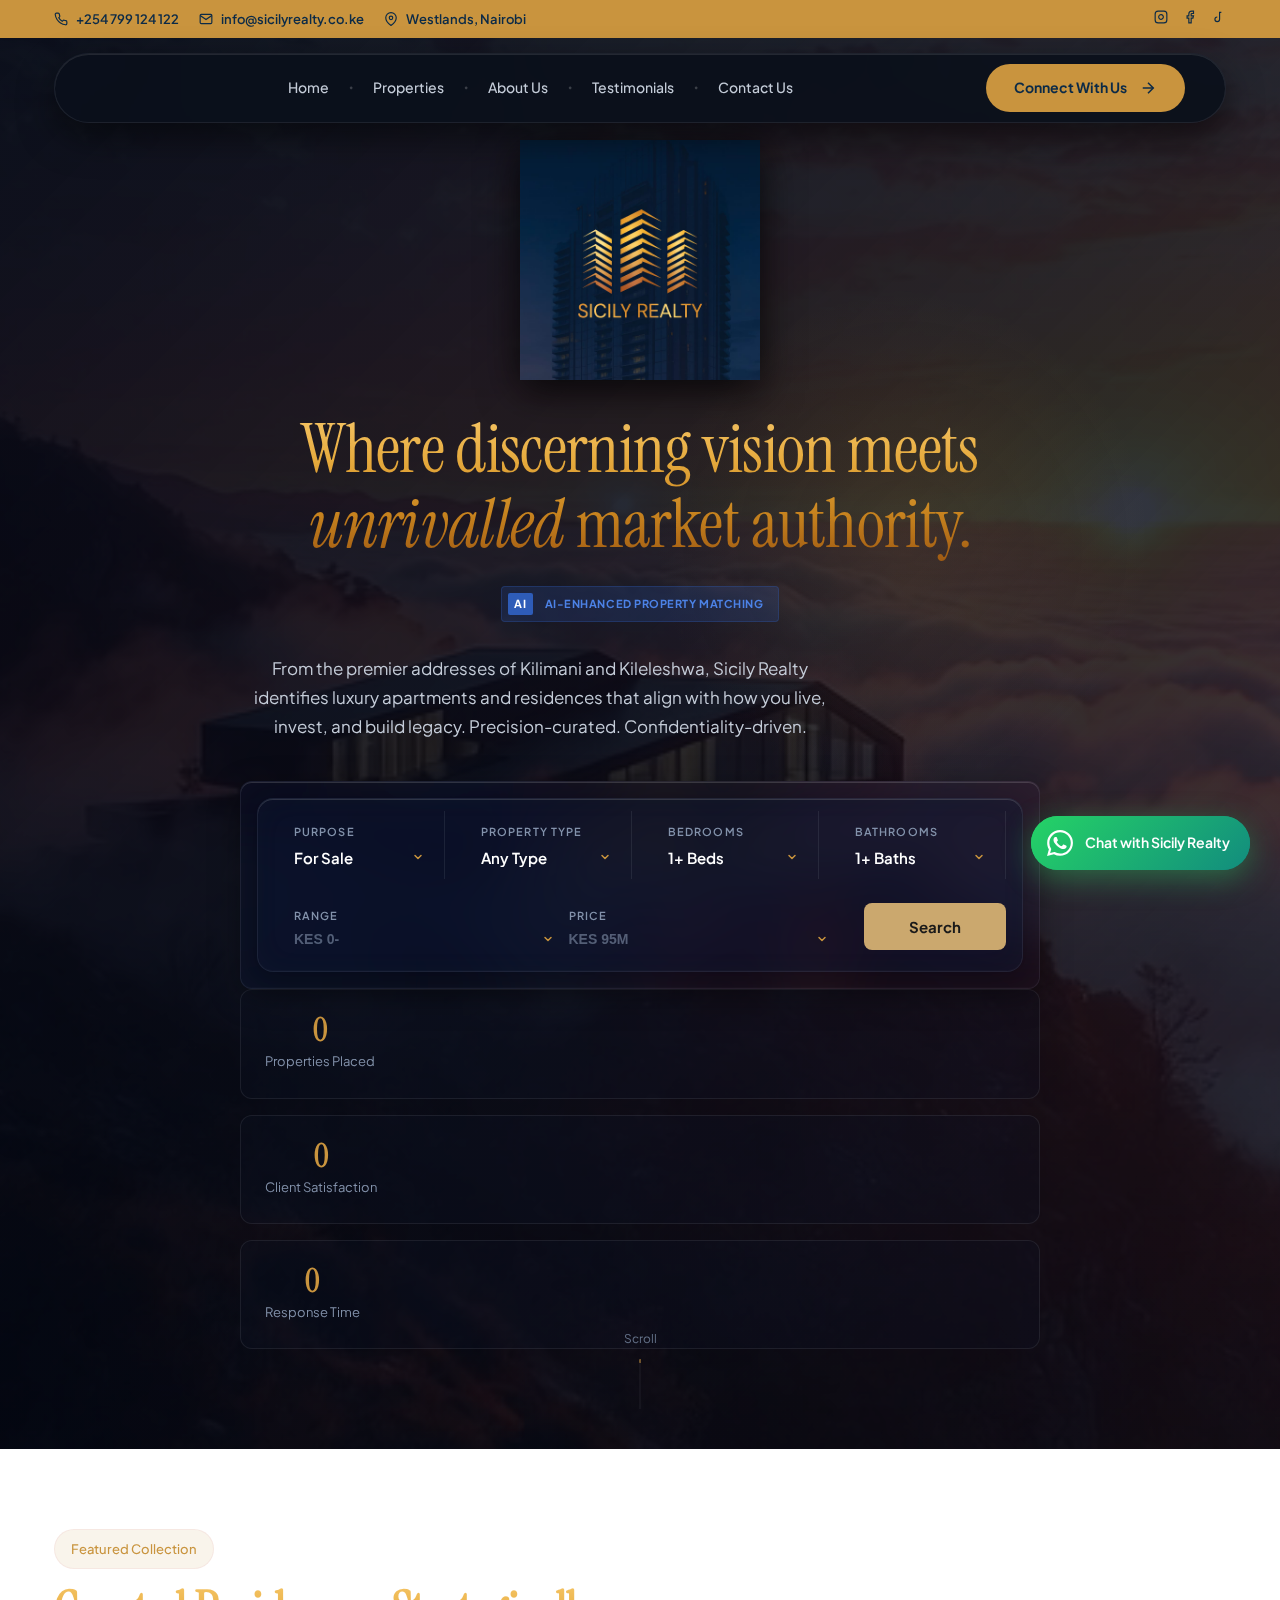
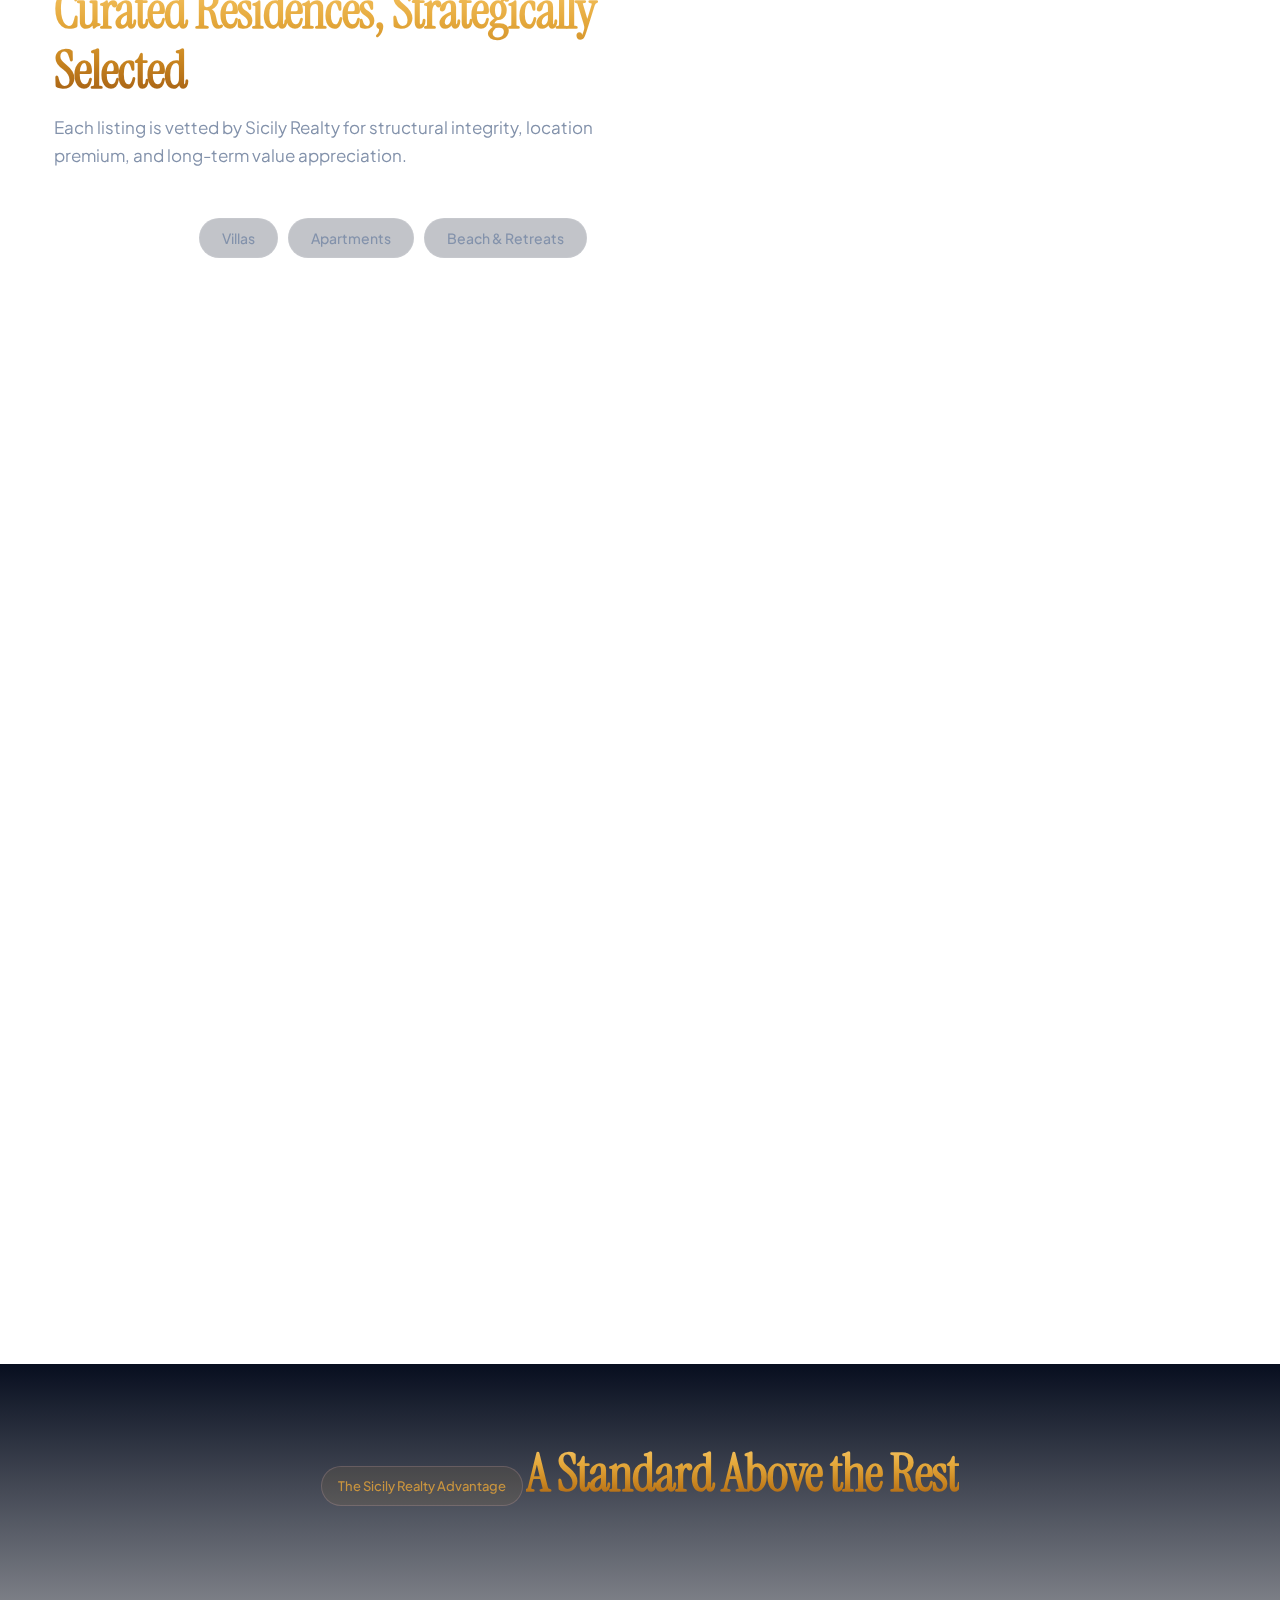
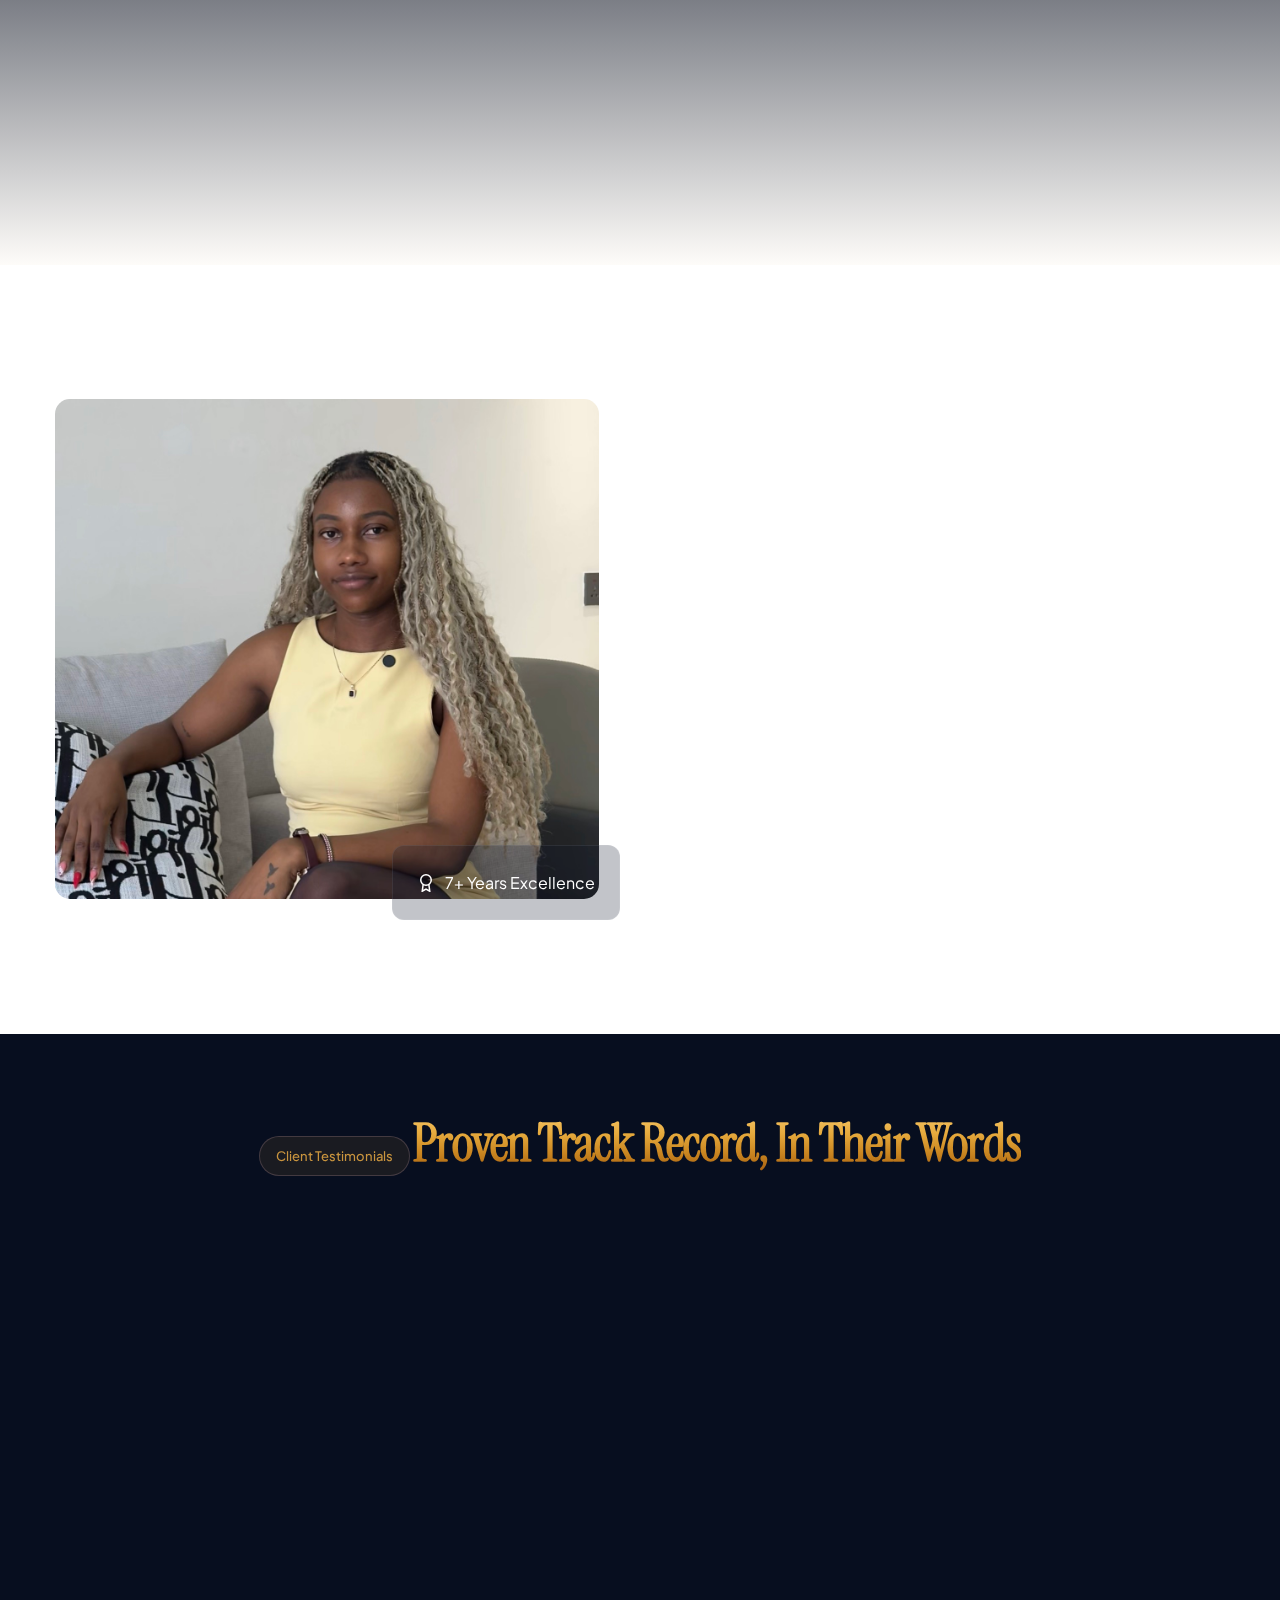
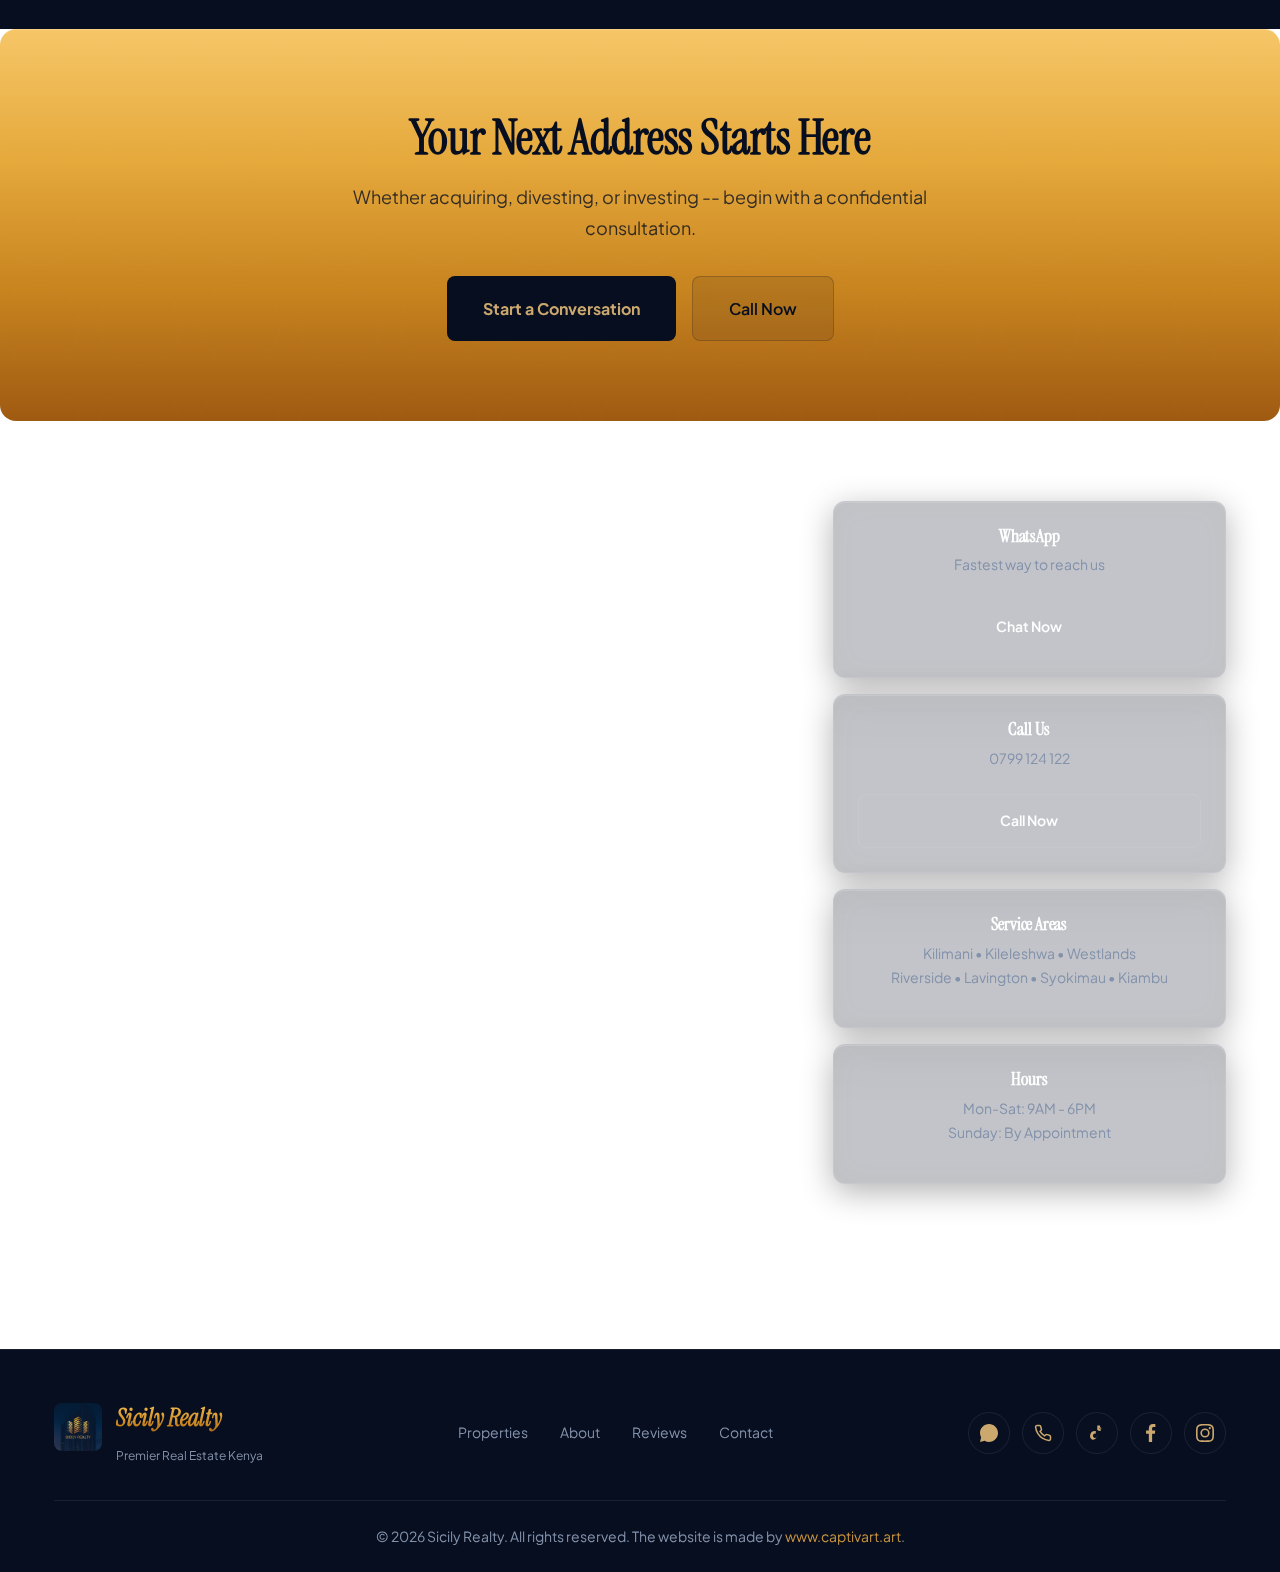
<file: index.html>
<!DOCTYPE html>
<html lang="en">

<head>
  <meta charset="UTF-8">
  <meta name="viewport" content="width=device-width, initial-scale=1.0">

  <!-- SEO -->
  <title>Sicily Realty | Premier Luxury Homes in Kenya - Nairobi, Kiambu, Diani</title>
  <meta name="description"
    content="Sicily Realty delivers an unmatched property acquisition experience across Kenya. Luxury residences in Nairobi, Kiambu, Runda and Diani Beach. 150+ homes placed, 7+ years of market authority.">
  <link rel="canonical" href="https://sicilyrealty.co.ke">

  <!-- Favicon -->
  <link rel="icon" type="image/jpeg" href="images/logo.jpg">
  <link rel="apple-touch-icon" href="images/logo.jpg">

  <!-- Open Graph -->
  <meta property="og:type" content="website">
  <meta property="og:title" content="Sicily Realty | Premier Luxury Homes in Kenya">
  <meta property="og:description"
    content="Sicily Realty delivers an unmatched property acquisition experience. Luxury residences across Nairobi, Kiambu, Runda and Diani Beach.">
  <meta property="og:image" content="images/hero.png">
  <meta property="og:url" content="https://sicilyrealty.co.ke">
  <meta property="og:site_name" content="Sicily Realty">

  <!-- Twitter Card -->
  <meta name="twitter:card" content="summary_large_image">
  <meta name="twitter:title" content="Sicily Realty | Premier Luxury Homes in Kenya">
  <meta name="twitter:description"
    content="Sicily Realty delivers an unmatched property acquisition experience. 150+ homes placed, 7+ years of market authority.">
  <meta name="twitter:image" content="images/hero.png">

  <!-- Structured Data -->
  <script type="application/ld+json">
  {
    "@context": "https://schema.org",
    "@type": "RealEstateAgent",
    "name": "Sicily Realty",
    "description": "Premier luxury real estate advisory in Kenya. Specializing in high-value residences across Nairobi, Kiambu, and the Kenyan Coast.",
    "telephone": "+254 799 124 122",
    "areaServed": ["Nairobi", "Kiambu", "Thika", "Westlands", "Runda", "Diani Beach"],
    "priceRange": "KES 6M - 75M+",
    "aggregateRating": {
      "@type": "AggregateRating",
      "ratingValue": "5.0",
      "reviewCount": "150"
    }
  }
  </script>

  <!-- Fonts -->
  <link rel="preconnect" href="https://fonts.googleapis.com">
  <link rel="preconnect" href="https://fonts.gstatic.com" crossorigin>
  <link
    href="https://fonts.googleapis.com/css2?family=Instrument+Serif:ital@0;1&family=Plus+Jakarta+Sans:wght@300;400;500;600;700&display=swap"
    rel="stylesheet">

  <!-- Preload critical assets -->
  <link rel="preload" href="images/hero.png" as="image">
  <link rel="preload"
    href="https://fonts.googleapis.com/css2?family=Instrument+Serif:ital@0;1&family=Plus+Jakarta+Sans:wght@300;400;500;600;700&display=swap"
    as="style">

  <link rel="stylesheet" href="styles.css">
</head>

<body>
  <!-- ==================== HEADER ==================== -->
  <header id="header" class="header">
    <!-- Top Info Bar -->
    <div class="top-info-bar">
      <div class="container top-info-container">
        <div class="top-info-left">
          <a href="tel:+254799124122" class="top-info-item">
            <svg width="14" height="14" viewBox="0 0 24 24" fill="none" stroke="currentColor" stroke-width="2">
              <path
                d="M22 16.92v3a2 2 0 01-2.18 2 19.79 19.79 0 01-8.63-3.07 19.5 19.5 0 01-6-6 19.79 19.79 0 01-3.07-8.67A2 2 0 014.11 2h3a2 2 0 012 1.72 12.81 12.81 0 00.7 2.81 2 2 0 01-.45 2.11L8.09 9.91a16 16 0 006 6l1.27-1.27a2 2 0 012.11-.45 12.84 12.84 0 002.81.7A2 2 0 0122 16.92z" />
            </svg>
            <span>+254 799 124 122</span>
          </a>
          <a href="mailto:info@sicilyrealty.co.ke" class="top-info-item">
            <svg width="14" height="14" viewBox="0 0 24 24" fill="none" stroke="currentColor" stroke-width="2">
              <path d="M4 4h16c1.1 0 2 .9 2 2v12c0 1.1-.9 2-2 2H4c-1.1 0-2-.9-2-2V6c0-1.1.9-2 2-2z" />
              <polyline points="22,6 12,13 2,6" />
            </svg>
            <span>info@sicilyrealty.co.ke</span>
          </a>
          <div class="top-info-item">
            <svg width="14" height="14" viewBox="0 0 24 24" fill="none" stroke="currentColor" stroke-width="2">
              <path d="M21 10c0 7-9 13-9 13s-9-6-9-13a9 9 0 0118 0z" />
              <circle cx="12" cy="10" r="3" />
            </svg>
            <span>Westlands, Nairobi</span>
          </div>
        </div>
        <div class="top-info-right">
          <a href="#" class="social-icon"><svg width="14" height="14" viewBox="0 0 24 24" fill="none"
              stroke="currentColor" stroke-width="2">
              <rect x="2" y="2" width="20" height="20" rx="5" ry="5"></rect>
              <path d="M16 11.37A4 4 0 1 1 12.63 8 4 4 0 0 1 16 11.37z"></path>
              <line x1="17.5" y1="6.5" x2="17.51" y2="6.5"></line>
            </svg></a>
          <a href="#" class="social-icon"><svg width="14" height="14" viewBox="0 0 24 24" fill="none"
              stroke="currentColor" stroke-width="2">
              <path d="M18 2h-3a5 5 0 0 0-5 5v3H7v4h3v8h4v-8h3l1-4h-4V7a1 1 0 0 1 1-1h3z"></path>
            </svg></a>
          <a href="#" class="social-icon"><svg width="14" height="14" viewBox="0 0 24 24" fill="none"
              stroke="currentColor" stroke-width="2">
              <path d="M9 12a4 4 0 1 0 4 4V4h3"></path>
            </svg></a>
        </div>
      </div>
    </div>

    <!-- Capsule Nav Bar -->
    <div class="container container-nav">
      <nav class="navbar-capsule">
        <a href="#" class="brand brand-mobile">
          <div class="brand-text">
            <span>Sicily Realty</span>
          </div>
        </a>

        <ul class="nav-links">
          <li><a href="#" class="active">Home</a></li>
          <li><a href="#properties">Properties</a></li>
          <li><a href="#about">About Us</a></li>
          <li><a href="#reviews">Testimonials</a></li>
          <li><a href="#contact">Contact Us</a></li>
        </ul>

        <div class="nav-cta-premium">
          <a href="#contact" class="btn-connect">
            <span>Connect With Us</span>
            <svg width="18" height="18" viewBox="0 0 24 24" fill="none" stroke="currentColor" stroke-width="2">
              <line x1="5" y1="12" x2="19" y2="12"></line>
              <polyline points="12 5 19 12 12 19"></polyline>
            </svg>
          </a>
        </div>

        <button class="mobile-toggle" id="mobileToggle" aria-label="Menu">
          <span></span><span></span><span></span>
        </button>

      </nav>
    </div>
  </header>

  <!-- Mobile Menu -->
  <div class="mobile-overlay" id="mobileOverlay"></div>
  <aside class="mobile-menu" id="mobileMenu">
    <div class="mobile-menu-inner">
      <div class="mobile-menu-header">
        <div class="brand-text">
          <span class="brand-name">SICILY REALTY</span>
        </div>
        <button class="mobile-close" id="mobileClose">
          <svg width="24" height="24" viewBox="0 0 24 24" fill="none" stroke="currentColor" stroke-width="2">
            <line x1="18" y1="6" x2="6" y2="18"></line>
            <line x1="6" y1="6" x2="18" y2="18"></line>
          </svg>
        </button>
      </div>
      <nav class="mobile-nav">
        <a href="#" class="active">Home</a>
        <a href="#properties">Properties</a>
        <a href="#about">About Us</a>
        <a href="#reviews">Testimonials</a>
        <a href="#contact">Contact Us</a>
      </nav>
      <div class="mobile-menu-cta">
        <a href="#contact" class="btn-connect btn-block">
          <span>Connect With Us</span>
          <svg width="18" height="18" viewBox="0 0 24 24" fill="none" stroke="currentColor" stroke-width="2">
            <line x1="5" y1="12" x2="19" y2="12"></line>
            <polyline points="12 5 19 12 12 19"></polyline>
          </svg>
        </a>
      </div>
    </div>
  </aside>

  <!-- ==================== HERO ==================== -->
  <section class="hero" id="hero">
    <div class="hero-bg">
      <video autoplay muted loop playsinline poster="images/hero.png" class="hero-video" id="heroVideo">
        <source src="images/hero-video.mp4" type="video/mp4">
        Your browser does not support the video tag.
      </video>
      <div class="hero-overlay"></div>
      <div class="hero-glow"></div>
    </div>

    <div class="container hero-container">
      <div class="hero-content">
        <!-- Massive Prominent Logo -->
        <img src="images/logo.jpg" alt="Sicily Realty Logo" class="hero-massive-logo" width="300" height="85">

        <h1 class="hero-title">
          Where discerning vision meets <em>unrivalled</em> market authority.
        </h1>

        <div class="hero-label-badge">
          <div class="badge-icon">AI</div>
          <span>AI-ENHANCED PROPERTY MATCHING</span>
        </div>

        <p class="hero-subtitle">
          From the premier addresses of Kilimani and Kileleshwa, Sicily Realty identifies luxury apartments and
          residences that align with how you live, invest, and build legacy. Precision-curated.
          Confidentiality-driven.
        </p>

        <!-- Segmented Search Bar -->
        <div class="hero-search-container">
          <div class="search-segmented">
            <div class="search-segment">
              <span class="segment-label">Purpose</span>
              <div class="segment-wrapper">
                <select class="segment-input" aria-label="Purpose">
                  <option>For Sale</option>
                  <option>To Rent</option>
                </select>
                <svg class="chevron-gold" width="12" height="12" viewBox="0 0 24 24" fill="none" stroke="currentColor"
                  stroke-width="3" stroke-linecap="round" stroke-linejoin="round">
                  <polyline points="6 9 12 15 18 9"></polyline>
                </svg>
              </div>
            </div>
            <div class="search-segment">
              <span class="segment-label">Property type</span>
              <div class="segment-wrapper">
                <select class="segment-input" aria-label="Property type">
                  <option>Any Type</option>
                  <option>Apartment</option>
                  <option>Villa</option>
                  <option>Townhouse</option>
                </select>
                <svg class="chevron-gold" width="12" height="12" viewBox="0 0 24 24" fill="none" stroke="currentColor"
                  stroke-width="3" stroke-linecap="round" stroke-linejoin="round">
                  <polyline points="6 9 12 15 18 9"></polyline>
                </svg>
              </div>
            </div>
            <div class="search-segment">
              <span class="segment-label">Bedrooms</span>
              <div class="segment-wrapper">
                <select class="segment-input" aria-label="Bedrooms">
                  <option>1+ Beds</option>
                  <option>2+ Beds</option>
                  <option>3+ Beds</option>
                  <option>4+ Beds</option>
                </select>
                <svg class="chevron-gold" width="12" height="12" viewBox="0 0 24 24" fill="none" stroke="currentColor"
                  stroke-width="3" stroke-linecap="round" stroke-linejoin="round">
                  <polyline points="6 9 12 15 18 9"></polyline>
                </svg>
              </div>
            </div>
            <div class="search-segment">
              <span class="segment-label">Bathrooms</span>
              <div class="segment-wrapper">
                <select class="segment-input" aria-label="Bathrooms">
                  <option>1+ Baths</option>
                  <option>2+ Baths</option>
                  <option>3+ Baths</option>
                </select>
                <svg class="chevron-gold" width="12" height="12" viewBox="0 0 24 24" fill="none" stroke="currentColor"
                  stroke-width="3" stroke-linecap="round" stroke-linejoin="round">
                  <polyline points="6 9 12 15 18 9"></polyline>
                </svg>
              </div>
            </div>
            <div class="search-segment price-segment">
              <div class="price-inputs-col">
                <span class="segment-label">Range</span>
                <div class="segment-wrapper">
                  <input type="text" class="price-input" placeholder="KES 0- ">
                  <svg class="chevron-gold" width="12" height="12" viewBox="0 0 24 24" fill="none" stroke="currentColor"
                    stroke-width="3" stroke-linecap="round" stroke-linejoin="round">
                    <polyline points="6 9 12 15 18 9"></polyline>
                  </svg>
                </div>
              </div>
              <div class="price-inputs-col">
                <span class="segment-label">Price</span>
                <div class="segment-wrapper">
                  <input type="text" class="price-input" placeholder="KES 95M">
                  <svg class="chevron-gold" width="12" height="12" viewBox="0 0 24 24" fill="none" stroke="currentColor"
                    stroke-width="3" stroke-linecap="round" stroke-linejoin="round">
                    <polyline points="6 9 12 15 18 9"></polyline>
                  </svg>
                </div>
              </div>
            </div>
            <button class="btn-search">Search</button>
          </div>
        </div>
      </div>

      <div class="hero-stats">
        <div class="stat-card">
          <div class="stat-info">
            <span class="stat-value" data-count="150" data-suffix="+">0</span>
            <span class="stat-label">Properties Placed</span>
          </div>
        </div>
        <div class="stat-card">
          <div class="stat-info">
            <span class="stat-value" data-count="98" data-suffix="%">0</span>
            <span class="stat-label">Client Satisfaction</span>
          </div>
        </div>
        <div class="stat-card">
          <div class="stat-info">
            <span class="stat-value" data-count="24" data-suffix="h">0</span>
            <span class="stat-label">Response Time</span>
          </div>
        </div>
      </div>
    </div>

    <div class="scroll-hint">
      <span>Scroll</span>
      <div class="scroll-line">
        <div class="scroll-dot"></div>
      </div>
    </div>
  </section>

  <!-- ==================== PROPERTIES ==================== -->
  <section class="section" id="properties">
    <div class="container">
      <header class="section-header">
        <div class="section-intro">
          <span class="section-badge">Featured Collection</span>
          <h2 class="section-title">Curated Residences, Strategically Selected</h2>
          <p class="section-desc">Each listing is vetted by Sicily Realty for structural integrity, location premium,
            and long-term value appreciation.</p>
        </div>
      </header>

      <!-- Filter Tabs -->
      <div class="filter-tabs">
        <button class="filter-tab active" data-filter="all">All Properties</button>
        <button class="filter-tab" data-filter="villa">Villas</button>
        <button class="filter-tab" data-filter="apartment">Apartments</button>
        <button class="filter-tab" data-filter="retreat">Beach & Retreats</button>
      </div>

      <div class="property-grid">
        <!-- Property 1 -->
        <article class="property-card" data-type="apartment">
          <div class="property-image">
            <span class="property-badge badge-new">New Listing</span>
            <img src="images/villa.png" alt="Amethyst Luxury Apartments" loading="lazy" width="800" height="600">
            <div class="property-overlay">
              <a href="https://wa.me/254799124122?text=Hi%20Sicily%2C%20I%27m%20interested%20in%20Amethyst%20Luxury%20Apartments"
                target="_blank" class="btn btn-white">Quick Inquiry</a>
            </div>
          </div>
          <div class="property-body">
            <div class="property-location">
              <svg width="14" height="14" viewBox="0 0 24 24" fill="none" stroke="currentColor" stroke-width="2">
                <path d="M21 10c0 7-9 13-9 13s-9-6-9-13a9 9 0 0118 0z" />
                <circle cx="12" cy="10" r="3" />
              </svg>
              Kilimani
            </div>
            <h3 class="property-title">Amethyst Luxury Apartments</h3>
            <p class="property-features">3 Bed • 3.5 Bath • 2,400 sqft • Gym & Pool</p>
            <div class="property-footer">
              <span class="property-price">KES 24.5M</span>
              <a href="https://wa.me/254799124122?text=Hi%20Sicily%2C%20I%27d%20love%20to%20view%20Amethyst"
                target="_blank" class="btn btn-primary btn-sm">View Property</a>
            </div>
          </div>
        </article>

        <!-- Property 2 -->
        <article class="property-card" data-type="apartment">
          <div class="property-image">
            <span class="property-badge badge-hot">Best Seller</span>
            <img src="images/kitchen.png" alt="Capital Gardens" loading="lazy" width="800" height="600">
            <div class="property-overlay">
              <a href="https://wa.me/254799124122?text=Hi%20Sicily%2C%20I%27m%20interested%20in%20Capital%20Gardens"
                target="_blank" class="btn btn-white">Quick Inquiry</a>
            </div>
          </div>
          <div class="property-body">
            <div class="property-location">
              <svg width="14" height="14" viewBox="0 0 24 24" fill="none" stroke="currentColor" stroke-width="2">
                <path d="M21 10c0 7-9 13-9 13s-9-6-9-13a9 9 0 0118 0z" />
                <circle cx="12" cy="10" r="3" />
              </svg>
              Westlands
            </div>
            <h3 class="property-title">Capital Gardens</h3>
            <p class="property-features">1..3 Bed • Premier Living • Smart Home</p>
            <div class="property-footer">
              <span class="property-price">From KES 12M</span>
              <a href="https://wa.me/254799124122?text=Hi%20Sicily%2C%20I%27d%20love%20to%20view%20Capital%20Gardens"
                target="_blank" class="btn btn-primary btn-sm">View Property</a>
            </div>
          </div>
        </article>

        <!-- Property 3 -->
        <article class="property-card" data-type="apartment">
          <div class="property-image">
            <span class="property-badge badge-exclusive">Nature Living</span>
            <img src="images/beach.png" alt="Lesonia Residences" loading="lazy" width="800" height="600">
            <div class="property-overlay">
              <a href="https://wa.me/254799124122?text=Hi%20Sicily%2C%20I%27m%20interested%20in%20Lesonia%20Residences"
                target="_blank" class="btn btn-white">Quick Inquiry</a>
            </div>
          </div>
          <div class="property-body">
            <div class="property-location">
              <svg width="14" height="14" viewBox="0 0 24 24" fill="none" stroke="currentColor" stroke-width="2">
                <path d="M21 10c0 7-9 13-9 13s-9-6-9-13a9 9 0 0118 0z" />
                <circle cx="12" cy="10" r="3" />
              </svg>
              Kileleshwa
            </div>
            <h3 class="property-title">Lesonia Residences</h3>
            <p class="property-features">4 Bed • Forest Views • Exclusive</p>
            <div class="property-footer">
              <span class="property-price">KES 32.8M</span>
              <a href="https://wa.me/254799124122?text=Hi%20Sicily%2C%20I%27d%20love%20to%20view%20Lesonia%20Residences"
                target="_blank" class="btn btn-primary btn-sm">View Property</a>
            </div>
          </div>
        </article>

        <article class="property-card" data-type="apartment">
          <div class="property-image">
            <img src="images/bedroom.png" alt="Riverside Executive Hub" loading="lazy" width="800" height="600">
            <div class="property-overlay">
              <a href="https://wa.me/254799124122?text=Hi%20Sicily%2C%20I%27m%20interested%20in%20Riverside%20Executive%20Hub"
                target="_blank" class="btn btn-white">Quick Inquiry</a>
            </div>
          </div>
          <div class="property-body">
            <div class="property-location">
              <svg width="14" height="14" viewBox="0 0 24 24" fill="none" stroke="currentColor" stroke-width="2">
                <path d="M21 10c0 7-9 13-9 13s-9-6-9-13a9 9 0 0118 0z" />
                <circle cx="12" cy="10" r="3" />
              </svg>
              Riverside
            </div>
            <h3 class="property-title">Riverside Executive Hub</h3>
            <p class="property-features">1 Bed • 1 Bath • High yield • Modern Finishes</p>
            <div class="property-footer">
              <span class="property-price">KES 9.5M</span>
              <a href="https://wa.me/254799124122?text=Hi%20Sicily%2C%20I%27d%20love%20to%20view%20Riverside%20Hub"
                target="_blank" class="btn btn-primary btn-sm">View Property</a>
            </div>
          </div>
        </article>

        <!-- Property 5 -->
        <article class="property-card" data-type="apartment">
          <div class="property-image">
            <img src="images/hero.png" alt="Riverside Pearl" loading="lazy" width="800" height="600">
            <div class="property-overlay">
              <a href="https://wa.me/254799124122?text=Hi%20Sicily%2C%20I%27m%20interested%20in%20Riverside%20Pearl"
                target="_blank" class="btn btn-white">Quick Inquiry</a>
            </div>
          </div>
          <div class="property-body">
            <div class="property-location">
              <svg width="14" height="14" viewBox="0 0 24 24" fill="none" stroke="currentColor" stroke-width="2">
                <path d="M21 10c0 7-9 13-9 13s-9-6-9-13a9 9 0 0118 0z" />
                <circle cx="12" cy="10" r="3" />
              </svg>
              Riverside
            </div>
            <h3 class="property-title">Riverside Pearl</h3>
            <p class="property-features">2 Bed • Luxury Finishes • River Views</p>
            <div class="property-footer">
              <span class="property-price">KES 18.5M</span>
              <a href="https://wa.me/254799124122?text=Hi%20Sicily%2C%20I%27d%20love%20to%20view%20Riverside%20Pearl"
                target="_blank" class="btn btn-primary btn-sm">View Property</a>
            </div>
          </div>
        </article>

        <!-- Property 6 -->
        <article class="property-card" data-type="apartment">
          <div class="property-image">
            <img src="images/villa.png" alt="Lavington Heights" loading="lazy" width="800" height="600">
            <div class="property-overlay">
              <a href="https://wa.me/254799124122?text=Hi%20Sicily%2C%20I%27m%20interested%20in%20Lavington%20Heights"
                target="_blank" class="btn btn-white">Quick Inquiry</a>
            </div>
          </div>
          <div class="property-body">
            <div class="property-location">
              <svg width="14" height="14" viewBox="0 0 24 24" fill="none" stroke="currentColor" stroke-width="2">
                <path d="M21 10c0 7-9 13-9 13s-9-6-9-13a9 9 0 0118 0z" />
                <circle cx="12" cy="10" r="3" />
              </svg>
              Lavington
            </div>
            <h3 class="property-title">Lavington Heights</h3>
            <p class="property-features">4 Bed • Modern Townhouse • Private Garden</p>
            <div class="property-footer">
              <span class="property-price">KES 45M</span>
              <a href="https://wa.me/254799124122?text=Hi%20Sicily%2C%20I%27d%20love%20to%20view%20Lavington%20Heights"
                target="_blank" class="btn btn-primary btn-sm">View Property</a>
            </div>
          </div>
        </article>

        <!-- Property 7 -->
        <article class="property-card" data-type="apartment">
          <div class="property-image">
            <img src="images/kitchen.png" alt="Syokimau Gateway" loading="lazy" width="800" height="600">
            <div class="property-overlay">
              <a href="https://wa.me/254799124122?text=Hi%20Sicily%2C%20I%27m%20interested%20in%20Syokimau%20Gateway"
                target="_blank" class="btn btn-white">Quick Inquiry</a>
            </div>
          </div>
          <div class="property-body">
            <div class="property-location">
              <svg width="14" height="14" viewBox="0 0 24 24" fill="none" stroke="currentColor" stroke-width="2">
                <path d="M21 10c0 7-9 13-9 13s-9-6-9-13a9 9 0 0118 0z" />
                <circle cx="12" cy="10" r="3" />
              </svg>
              Syokimau
            </div>
            <h3 class="property-title">Syokimau Gateway</h3>
            <p class="property-features">3 Bed • Family Friendly • Quiet Enclave</p>
            <div class="property-footer">
              <span class="property-price">KES 8.5M</span>
              <a href="https://wa.me/254799124122?text=Hi%20Sicily%2C%20I%27d%20love%20to%20view%20Syokimau%20Gateway"
                target="_blank" class="btn btn-primary btn-sm">View Property</a>
            </div>
          </div>
        </article>
      </div>

      <!-- Removed Section CTA since we now have 7 properties shown directly -->

    </div>
  </section>

  <!-- ==================== WHY SICILY ==================== -->
  <section class="section section-rose" id="why">
    <div class="container">
      <header class="section-header section-header-center">
        <span class="section-badge">The Sicily Realty Advantage</span>
        <h2 class="section-title">A Standard Above the Rest</h2>
      </header>

      <div class="features-grid">
        <div class="feature-card">
          <h3>Tailored Discovery</h3>
          <p>Your requirements, refined into options that truly fit -- no noise, just precision-matched residences
            aligned with your criteria.</p>
        </div>
        <div class="feature-card">
          <h3>Strategic Negotiation</h3>
          <p>Transparent counsel and measured execution to protect your position and secure optimal terms on every
            transaction.</p>
        </div>
        <div class="feature-card">
          <h3>End-to-End Orchestration</h3>
          <p>From initial viewing through to title transfer, every detail is managed so you can focus on what matters
            most.</p>
        </div>
        <div class="feature-card">
          <h3>Responsive Counsel</h3>
          <p>Market-moving questions at 9pm are as valid as those at 9am. Expect timely, considered guidance around the
            clock.</p>
        </div>
      </div>
    </div>
  </section>

  <!-- ==================== ABOUT ==================== -->
  <section class="section" id="about">
    <div class="container">
      <div class="about-grid">
        <div class="about-image-wrapper">
          <div class="about-image">
            <img src="images/realtor.png" alt="Sicily - Principal, Sicily Realty" loading="lazy" width="600"
              height="800">
          </div>
          <div class="about-badge">
            <span class="about-badge-icon">
              <svg width="18" height="18" viewBox="0 0 24 24" fill="none" stroke="currentColor" stroke-width="2">
                <circle cx="12" cy="8" r="7" />
                <polyline points="8.21 13.89 7 23 12 20 17 23 15.79 13.88" />
              </svg>
            </span>
            <span>7+ Years Excellence</span>
          </div>
        </div>

        <div class="about-content">
          <span class="section-badge">Meet Your Advisor</span>
          <h2 class="section-title">The Principal Behind the Brand</h2>

          <p class="about-lead">Acquiring the right property should feel decisive, not draining. That is the standard I
            set.</p>

          <p>With over seven years navigating Kenya's premium real estate landscape, I have guided more than 150 clients
            to
            close with confidence. My methodology is deliberate: listen intently, filter objectively, and deliver
            without compromise.</p>

          <p>Whether you are acquiring your first home or repositioning a portfolio, I bring the same level of rigour,
            discretion, and market intelligence to every engagement.</p>

          <div class="about-stats">
            <div class="about-stat">
              <span class="about-stat-value" data-count="150" data-suffix="+">0</span>
              <span class="about-stat-label">Clients Served</span>
            </div>
            <div class="about-stat">
              <span class="about-stat-value" data-count="98" data-suffix="%">0</span>
              <span class="about-stat-label">Retention Rate</span>
            </div>
            <div class="about-stat">
              <span class="about-stat-value" data-count="5.0" data-suffix="" data-decimals="1">0</span>
              <span class="about-stat-label">Client Rating</span>
            </div>
          </div>

          <div class="about-cta">
            <a href="https://wa.me/254799124122?text=Hi%20Sicily%2C%20I%27d%20love%20to%20work%20with%20you!"
              target="_blank" class="btn btn-primary btn-lg">
              Let's Chat on WhatsApp
            </a>
            <a href="tel:+254799124122" class="btn btn-ghost btn-lg">Call Sicily Realty</a>
          </div>
        </div>
      </div>
    </div>
  </section>

  <!-- ==================== TESTIMONIALS ==================== -->
  <section class="section section-alt" id="reviews">
    <div class="container">
      <header class="section-header section-header-center">
        <span class="section-badge">Client Testimonials</span>
        <h2 class="section-title">Proven Track Record, In Their Words</h2>
      </header>

      <div class="testimonials-grid">
        <article class="testimonial-card">
          <div class="testimonial-header">
            <div class="testimonial-avatar" style="background: linear-gradient(135deg, #e8b4bc, #d4a5ae);">J</div>
            <div class="testimonial-author">
              <strong>James & Mary W.</strong>
              <span>Runda Homeowners</span>
            </div>
          </div>
          <div class="testimonial-rating">★★★★★</div>
          <blockquote>"Sicily understood our vision and protected our budget. We closed ahead of schedule without
            compromising on quality. The level of professionalism was outstanding."</blockquote>
        </article>

        <article class="testimonial-card featured">
          <div class="testimonial-header">
            <div class="testimonial-avatar" style="background: linear-gradient(135deg, #b4d4e8, #a5c4d4);">P</div>
            <div class="testimonial-author">
              <strong>Peter O.</strong>
              <span>First-time Buyer</span>
            </div>
          </div>
          <div class="testimonial-rating">★★★★★</div>
          <blockquote>"As a first-time buyer, the process felt daunting. Sicily made every viewing purposeful and
            every decision informed. Her patience and market knowledge were invaluable throughout."</blockquote>
        </article>

        <article class="testimonial-card">
          <div class="testimonial-header">
            <div class="testimonial-avatar" style="background: linear-gradient(135deg, #d4e8b4, #c4d4a5);">G</div>
            <div class="testimonial-author">
              <strong>Grace M.</strong>
              <span>Property Investor</span>
            </div>
          </div>
          <div class="testimonial-rating">★★★★★</div>
          <blockquote>"Professional, responsive, and genuinely invested in our success. Sicily Realty made our
            investment
            property acquisition seamless from due diligence to final transfer."</blockquote>
        </article>
      </div>
    </div>
  </section>

  <!-- ==================== CTA BANNER ==================== -->
  <section class="cta-banner">
    <div class="container">
      <div class="cta-content">
        <h2>Your Next Address Starts Here</h2>
        <p>Whether acquiring, divesting, or investing -- begin with a confidential consultation.</p>
        <div class="cta-buttons">
          <a href="https://wa.me/254799124122?text=Hi%20Sicily%2C%20I%27m%20ready%20to%20find%20my%20dream%20home!"
            target="_blank" class="btn btn-white btn-xl">
            Start a Conversation
          </a>
          <a href="tel:+254799124122" class="btn btn-glass btn-xl">Call Now</a>
        </div>
      </div>
    </div>
  </section>

  <!-- ==================== CONTACT ==================== -->
  <section class="section" id="contact">
    <div class="container">
      <div class="contact-grid">
        <div class="contact-form-card">
          <div class="contact-header">
            <h2>Begin Your Enquiry</h2>
            <p>Complete the form below and expect a response within 24 hours.</p>
          </div>

          <form id="contactForm" onsubmit="handleContact(event)">
            <div class="form-row">
              <div class="form-group">
                <label for="name">Full Name</label>
                <input type="text" id="name" class="input" placeholder="e.g., Jane Wanjiku" required>
              </div>
              <div class="form-group">
                <label for="phone">Phone Number</label>
                <input type="tel" id="phone" class="input" placeholder="+254 7XX XXX XXX" required>
              </div>
            </div>

            <div class="form-group">
              <label for="email">Email (Optional)</label>
              <input type="email" id="email" class="input" placeholder="jane@email.com">
            </div>

            <div class="form-group">
              <label for="interest">What are you looking for?</label>
              <select id="interest" class="input" aria-label="What are you looking for?" required>
                <option value="">Select an option...</option>
                <option value="buy">I want to buy a home</option>
                <option value="sell">I want to sell my property</option>
                <option value="invest">I'm looking to invest</option>
                <option value="rent">I need a rental</option>
                <option value="tour">I'd like a private tour</option>
              </select>
            </div>

            <div class="form-group">
              <label for="message">Additional Requirements</label>
              <textarea id="message" class="input" rows="4"
                placeholder="Location preference, budget, number of bedrooms, timeline..."></textarea>
            </div>

            <button type="submit" class="btn btn-primary btn-block btn-lg btn-submit" id="submitBtn">Send
              Message</button>

            <p class="form-note">Or reach me directly on <a href="https://wa.me/254799124122"
                target="_blank">WhatsApp</a></p>
          </form>
        </div>

        <aside class="contact-sidebar">
          <div class="contact-card">
            <h3>WhatsApp</h3>
            <p>Fastest way to reach us</p>
            <a href="https://wa.me/254799124122" target="_blank" class="btn btn-primary btn-block">Chat Now</a>
          </div>

          <div class="contact-card">
            <h3>Call Us</h3>
            <p>0799 124 122</p>
            <a href="tel:+254799124122" class="btn btn-outline btn-block">Call Now</a>
          </div>

          <div class="contact-card">
            <h3>Service Areas</h3>
            <p>Kilimani • Kileleshwa • Westlands<br>Riverside • Lavington • Syokimau • Kiambu</p>
          </div>

          <div class="contact-card">
            <h3>Hours</h3>
            <p>Mon-Sat: 9AM - 6PM<br>Sunday: By Appointment</p>
          </div>
        </aside>
      </div>
    </div>
  </section>

  <!-- ==================== FOOTER ==================== -->
  <footer class="footer">
    <div class="container">
      <div class="footer-content">
        <div class="footer-brand">
          <img src="images/logo.jpg" alt="Sicily Realty" class="footer-logo" loading="lazy">
          <div>
            <span class="footer-name">Sicily Realty</span>
            <span class="footer-tagline">Premier Real Estate Kenya</span>
          </div>
        </div>

        <nav class="footer-nav">
          <a href="#properties">Properties</a>
          <a href="#about">About</a>
          <a href="#reviews">Reviews</a>
          <a href="#contact">Contact</a>
        </nav>

        <div class="footer-social">
          <a href="https://wa.me/254799124122" target="_blank" aria-label="WhatsApp" class="social-link">
            <svg width="18" height="18" viewBox="0 0 24 24" fill="currentColor">
              <path
                d="M17.472 14.382c-.297-.149-1.758-.867-2.03-.967-.273-.099-.471-.148-.67.15-.197.297-.767.966-.94 1.164-.173.199-.347.223-.644.075-.297-.15-1.255-.463-2.39-1.475-.883-.788-1.48-1.761-1.653-2.059-.173-.297-.018-.458.13-.606.134-.133.298-.347.446-.52.149-.174.198-.298.298-.497.099-.198.05-.371-.025-.52-.075-.149-.669-1.612-.916-2.207-.242-.579-.487-.5-.669-.51-.173-.008-.371-.01-.57-.01-.198 0-.52.074-.792.372-.272.297-1.04 1.016-1.04 2.479 0 1.462 1.065 2.875 1.213 3.074.149.198 2.096 3.2 5.077 4.487.709.306 1.262.489 1.694.625.712.227 1.36.195 1.871.118.571-.085 1.758-.719 2.006-1.413.248-.694.248-1.289.173-1.413-.074-.124-.272-.198-.57-.347z" />
              <path
                d="M12 0C5.373 0 0 5.373 0 12c0 2.09.537 4.058 1.481 5.773L.057 24l6.305-1.654A11.882 11.882 0 0012 24c6.627 0 12-5.373 12-12S18.627 0 12 0z" />
            </svg>
          </a>
          <a href="tel:+254799124122" aria-label="Phone" class="social-link">
            <svg width="18" height="18" viewBox="0 0 24 24" fill="none" stroke="currentColor" stroke-width="2">
              <path
                d="M22 16.92v3a2 2 0 01-2.18 2 19.79 19.79 0 01-8.63-3.07 19.5 19.5 0 01-6-6 19.79 19.79 0 01-3.07-8.67A2 2 0 014.11 2h3a2 2 0 012 1.72 12.81 12.81 0 00.7 2.81 2 2 0 01-.45 2.11L8.09 9.91a16 16 0 006 6l1.27-1.27a2 2 0 012.11-.45 12.84 12.84 0 002.81.7A2 2 0 0122 16.92z" />
            </svg>
          </a>
          <a href="https://www.tiktok.com/@realtorsicily?_r=1&_t=ZS-94GiF0aqoj6" target="_blank" aria-label="TikTok"
            class="social-link">
            <svg width="18" height="18" viewBox="0 0 24 24" fill="currentColor">
              <path
                d="M19.59 6.69a4.83 4.83 0 01-3.77-4.25V2h-3.45v13.67a2.89 2.89 0 01-5.2 1.74 2.89 2.89 0 012.31-4.64 2.93 2.93 0 01.88.13V9.4a6.84 6.84 0 00-1-.05A6.33 6.33 0 005.8 21.07a6.34 6.34 0 004.82-2.19 6.27 6.27 0 001.76-4.57V8.16a8.44 8.44 0 004.53 1.33v-3.2a4.91 4.91 0 01-2.92-1.39z" />
            </svg>
          </a>
          <a href="https://www.facebook.com/share/1D1T3i7vYD/?mibextid=wwXIfr" target="_blank" aria-label="Facebook"
            class="social-link">
            <svg width="18" height="18" viewBox="0 0 24 24" fill="currentColor">
              <path
                d="M9.106 24V13.064H5.438V8.81h3.668V5.674c0-3.633 2.219-5.617 5.466-5.617 1.552 0 2.887.115 3.276.167v3.796l-2.251.001c-1.763 0-2.105.838-2.105 2.066v2.723h4.195l-.547 4.254H13.49V24H9.106z" />
            </svg>
          </a>
          <a href="https://www.instagram.com/realtorsicily?igsh=MTdrdmg5ZmVmYTQ5Nw%3D%3D&utm_source=qr" target="_blank"
            aria-label="Instagram" class="social-link">
            <svg width="18" height="18" viewBox="0 0 24 24" fill="currentColor">
              <path
                d="M12 2.163c3.204 0 3.584.012 4.85.07 3.252.148 4.771 1.691 4.919 4.919.058 1.265.069 1.645.069 4.849 0 3.205-.012 3.584-.069 4.849-.149 3.225-1.664 4.771-4.919 4.919-1.266.058-1.644.07-4.85.07-3.204 0-3.584-.012-4.849-.07-3.26-.149-4.771-1.699-4.919-4.92-.058-1.265-.07-1.644-.07-4.849 0-3.204.013-3.583.07-4.849.149-3.227 1.664-4.771 4.919-4.919 1.266-.057 1.645-.069 4.849-.069zM12 0C8.741 0 8.333.014 7.053.072 2.695.272.273 2.69.073 7.052.014 8.333 0 8.741 0 12c0 3.259.014 3.668.072 4.948.2 4.358 2.618 6.78 6.98 6.98C8.333 23.986 8.741 24 12 24c3.259 0 3.668-.014 4.948-.072 4.354-.2 6.782-2.618 6.979-6.98.059-1.28.073-1.689.073-4.948 0-3.259-.014-3.667-.072-4.947-.196-4.354-2.617-6.78-6.979-6.98C15.668.014 15.259 0 12 0zm0 5.838a6.162 6.162 0 100 12.324 6.162 6.162 0 000-12.324zM12 16a4 4 0 110-8 4 4 0 010 8zm6.406-11.845a1.44 1.44 0 100 2.881 1.44 1.44 0 000-2.881z" />
            </svg>
          </a>
        </div>
      </div>

      <div class="footer-bottom">
        <p>&copy; <span id="year"></span> Sicily Realty. All rights reserved. The website is made by <a
            href="https://www.captivart.art" target="_blank"
            style="color:var(--gold);text-decoration:none;">www.captivart.art</a>.</p>
      </div>
    </div>
  </footer>

  <!-- ==================== FLOATING WHATSAPP ==================== -->
  <a href="https://wa.me/254799124122?text=Hi%20Sicily%2C%20I%20found%20you%20online%20and%20I%27m%20interested%20in%20your%20properties!"
    class="whatsapp-float" target="_blank" rel="noopener" aria-label="Chat on WhatsApp">
    <div class="whatsapp-pulse"></div>
    <svg viewBox="0 0 24 24">
      <path
        d="M17.472 14.382c-.297-.149-1.758-.867-2.03-.967-.273-.099-.471-.148-.67.15-.197.297-.767.966-.94 1.164-.173.199-.347.223-.644.075-.297-.15-1.255-.463-2.39-1.475-.883-.788-1.48-1.761-1.653-2.059-.173-.297-.018-.458.13-.606.134-.133.298-.347.446-.52.149-.174.198-.298.298-.497.099-.198.05-.371-.025-.52-.075-.149-.669-1.612-.916-2.207-.242-.579-.487-.5-.669-.51-.173-.008-.371-.01-.57-.01-.198 0-.52.074-.792.372-.272.297-1.04 1.016-1.04 2.479 0 1.462 1.065 2.875 1.213 3.074.149.198 2.096 3.2 5.077 4.487.709.306 1.262.489 1.694.625.712.227 1.36.195 1.871.118.571-.085 1.758-.719 2.006-1.413.248-.694.248-1.289.173-1.413-.074-.124-.272-.198-.57-.347m-5.421 7.403h-.004a9.87 9.87 0 01-5.031-1.378l-.361-.214-3.741.982.998-3.648-.235-.374a9.86 9.86 0 01-1.51-5.26c.001-5.45 4.436-9.884 9.888-9.884 2.64 0 5.122 1.03 6.988 2.898a9.825 9.825 0 012.893 6.994c-.003 5.45-4.437 9.884-9.885 9.884m8.413-18.297A11.815 11.815 0 0012.05 0C5.495 0 .16 5.335.157 11.892c0 2.096.547 4.142 1.588 5.945L.057 24l6.305-1.654a11.882 11.882 0 005.683 1.448h.005c6.554 0 11.89-5.335 11.893-11.893a11.821 11.821 0 00-3.48-8.413z" />
    </svg>
    <span class="whatsapp-label">Chat with Sicily Realty</span>
  </a>

  <!-- ==================== BACK TO TOP ==================== -->
  <button class="back-to-top" id="backToTop" aria-label="Back to top">
    <svg width="20" height="20" viewBox="0 0 24 24" fill="none" stroke="currentColor" stroke-width="2.5"
      stroke-linecap="round" stroke-linejoin="round">
      <path d="M18 15l-6-6-6 6" />
    </svg>
  </button>

  <!-- Toast Container -->
  <div class="toast-container" id="toastContainer"></div>

  <!-- ==================== SCRIPTS ==================== -->
  <script>
    document.addEventListener('DOMContentLoaded', function () {
      initHeader();
      initMobileMenu();
      initScrollAnimations();
      initPropertyCards();
      initBackToTop();
      initCounters();
      initActiveNav();
      initFilterTabs();
      initFormValidation();
      initParallax();
      document.getElementById('year').textContent = new Date().getFullYear();
    });



    /* ---- Header ---- */
    function initHeader() {
      const header = document.getElementById('header');
      const video = document.getElementById('heroVideo');

      let lastScroll = 0;
      window.addEventListener('scroll', function () {
        const s = window.scrollY;
        header.classList.toggle('scrolled', s > 50);
        header.classList.toggle('hidden', s > lastScroll && s > 200);
        lastScroll = s;
      }, { passive: true });

      // Robust Video Playback Enforcement
      if (video) {
        const attemptPlay = () => {
          video.play().catch(err => {
            console.log("Autoplay prevented, retrying on interaction...");
            document.addEventListener('click', () => video.play(), { once: true });
            document.addEventListener('touchstart', () => video.play(), { once: true });
          });
        };
        attemptPlay();
      }
    }

    /* ---- Mobile Menu ---- */
    function initMobileMenu() {
      const toggle = document.getElementById('mobileToggle');
      const menu = document.getElementById('mobileMenu');
      const overlay = document.getElementById('mobileOverlay');
      const closeBtn = document.getElementById('mobileClose');

      function close() {
        toggle.classList.remove('active');
        menu.classList.remove('active');
        overlay.classList.remove('active');
        document.body.style.overflow = '';
      }

      toggle.addEventListener('click', function () {
        if (menu.classList.contains('active')) { close(); }
        else {
          toggle.classList.add('active');
          menu.classList.add('active');
          overlay.classList.add('active');
          document.body.style.overflow = 'hidden';
        }
      });

      if (closeBtn) closeBtn.addEventListener('click', close);
      overlay.addEventListener('click', close);
      menu.querySelectorAll('a').forEach(a => a.addEventListener('click', close));
    }

    /* ---- Scroll Animations ---- */
    function initScrollAnimations() {
      const els = document.querySelectorAll(
        '.property-card, .testimonial-card, .feature-card, .about-content, .contact-form-card'
      );
      const obs = new IntersectionObserver((entries) => {
        entries.forEach(e => {
          if (e.isIntersecting) {
            e.target.classList.add('visible');
            obs.unobserve(e.target);
          }
        });
      }, { threshold: 0.1, rootMargin: '-50px' });
      els.forEach(el => obs.observe(el));
    }

    /* ---- Property Card Hover ---- */
    function initPropertyCards() {
      document.querySelectorAll('.property-card').forEach(card => {
        card.addEventListener('mouseenter', function () {
          this.querySelector('.property-overlay').style.opacity = '1';
        });
        card.addEventListener('mouseleave', function () {
          this.querySelector('.property-overlay').style.opacity = '0';
        });
      });
    }

    /* ---- Back To Top ---- */
    function initBackToTop() {
      const btn = document.getElementById('backToTop');
      window.addEventListener('scroll', function () {
        btn.classList.toggle('visible', window.scrollY > 600);
      }, { passive: true });
      btn.addEventListener('click', function () {
        window.scrollTo({ top: 0, behavior: 'smooth' });
      });
    }

    /* ---- Animated Counters ---- */
    function initCounters() {
      const counters = document.querySelectorAll('[data-count]');
      const obs = new IntersectionObserver((entries) => {
        entries.forEach(e => {
          if (e.isIntersecting) {
            animateCounter(e.target);
            obs.unobserve(e.target);
          }
        });
      }, { threshold: 0.5 });
      counters.forEach(c => obs.observe(c));
    }

    function animateCounter(el) {
      const target = parseFloat(el.dataset.count);
      const suffix = el.dataset.suffix || '';
      const decimals = parseInt(el.dataset.decimals) || 0;
      const duration = 2000;
      const start = performance.now();

      function tick(now) {
        const elapsed = now - start;
        const progress = Math.min(elapsed / duration, 1);
        const ease = 1 - Math.pow(1 - progress, 3);
        const current = target * ease;
        el.textContent = (decimals > 0 ? current.toFixed(decimals) : Math.floor(current)) + suffix;
        if (progress < 1) requestAnimationFrame(tick);
      }
      requestAnimationFrame(tick);
    }

    /* ---- Active Nav Section Highlighting ---- */
    function initActiveNav() {
      const sections = document.querySelectorAll('section[id]');
      const navLinks = document.querySelectorAll('.nav-links a');
      const obs = new IntersectionObserver((entries) => {
        entries.forEach(e => {
          if (e.isIntersecting) {
            navLinks.forEach(l => l.classList.remove('active'));
            const target = document.querySelector('.nav-links a[href="#' + e.target.id + '"]');
            if (target) target.classList.add('active');
          }
        });
      }, { threshold: 0.3, rootMargin: '-80px 0px -40% 0px' });
      sections.forEach(s => obs.observe(s));
    }

    /* ---- Property Filter Tabs ---- */
    function initFilterTabs() {
      const tabs = document.querySelectorAll('.filter-tab');
      const cards = document.querySelectorAll('.property-card[data-type]');
      tabs.forEach(tab => {
        tab.addEventListener('click', function () {
          tabs.forEach(t => t.classList.remove('active'));
          this.classList.add('active');
          const filter = this.dataset.filter;
          cards.forEach(card => {
            if (filter === 'all' || card.dataset.type === filter) {
              card.classList.remove('filter-hidden');
            } else {
              card.classList.add('filter-hidden');
            }
          });
        });
      });
    }

    /* ---- Parallax Hero ---- */
    function initParallax() {
      const heroImg = document.querySelector('.hero-bg img');
      if (!heroImg) return;
      window.addEventListener('scroll', function () {
        const y = window.scrollY;
        if (y < window.innerHeight) {
          heroImg.style.transform = 'translateY(' + (y * 0.3) + 'px) scale(1.05)';
        }
      }, { passive: true });
    }

    /* ---- Form Validation ---- */
    function initFormValidation() {
      const form = document.getElementById('contactForm');
      if (!form) return;
      const inputs = form.querySelectorAll('.input[required]');
      inputs.forEach(input => {
        input.addEventListener('blur', function () {
          validateField(this);
        });
        input.addEventListener('input', function () {
          if (this.classList.contains('invalid')) validateField(this);
        });
      });
    }

    function validateField(field) {
      const isValid = field.value.trim() !== '' &&
        (field.type !== 'email' || !field.value || /^[^\s@]+@[^\s@]+\.[^\s@]+$/.test(field.value)) &&
        (field.type !== 'tel' || /^[+\d\s()-]{7,}$/.test(field.value));
      field.classList.toggle('valid', isValid && field.value.trim() !== '');
      field.classList.toggle('invalid', !isValid && field.value.trim() !== '');
      return isValid;
    }

    /* ---- Toast Notification ---- */
    function showToast(message, type = 'success') {
      const container = document.getElementById('toastContainer');
      const toast = document.createElement('div');
      toast.className = 'toast toast-' + type;
      toast.innerHTML = '<span class="toast-icon">' + (type === 'success' ? '<svg width="20" height="20" viewBox="0 0 24 24" fill="none" stroke="#82d1b1" stroke-width="2"><path d="M22 11.08V12a10 10 0 11-5.93-9.14"/><polyline points="22 4 12 14.01 9 11.01"/></svg>' : '<svg width="20" height="20" viewBox="0 0 24 24" fill="none" stroke="#e27d91" stroke-width="2"><circle cx="12" cy="12" r="10"/><line x1="12" y1="8" x2="12" y2="12"/><line x1="12" y1="16" x2="12.01" y2="16"/></svg>') + '</span><span class="toast-message">' + message + '</span>';
      container.appendChild(toast);
      setTimeout(() => {
        toast.classList.add('toast-hide');
        setTimeout(() => toast.remove(), 400);
      }, 4000);
    }

    /* ---- Search Handler ---- */
    function handleSearch() {
      const location = document.getElementById('location').value;
      const price = document.getElementById('price').value;
      const type = document.getElementById('type').value;
      let msg = "Hi Sicily! I'm looking for a property";
      if (location) msg += ` in ${location}`;
      if (price) msg += `, budget ${price}`;
      if (type) msg += `, property type: ${type}`;
      msg += ". Can you help me find the perfect home?";
      window.open(`https://wa.me/254799124122?text=${encodeURIComponent(msg)}`, '_blank');
    }

    /* ---- Contact Form Handler ---- */
    function handleContact(event) {
      event.preventDefault();
      const form = event.target;
      const btn = document.getElementById('submitBtn');
      const name = document.getElementById('name').value;
      const phone = document.getElementById('phone').value;
      const interest = document.getElementById('interest').value;
      const message = document.getElementById('message').value;

      // Validate required fields
      let valid = true;
      form.querySelectorAll('.input[required]').forEach(f => {
        if (!validateField(f)) valid = false;
      });
      if (!valid) {
        showToast('Please fill in all required fields correctly.', 'error');
        return;
      }

      // Show loading state
      btn.classList.add('loading');

      // Simulate brief processing
      setTimeout(() => {
        let waMsg = `Hi Sicily! I'm ${name} (${phone}). I'm interested in: ${interest}.`;
        if (message) waMsg += ` Additional info: ${message}`;
        window.open(`https://wa.me/254799124122?text=${encodeURIComponent(waMsg)}`, '_blank');

        btn.classList.remove('loading');
        showToast('Thank you, ' + name + '! Connecting you with Sicily on WhatsApp.');
        form.reset();
        form.querySelectorAll('.input').forEach(i => i.classList.remove('valid', 'invalid'));
      }, 800);
    }
  </script>
</body>

</html>
</file>
<file: styles.css>
/* ==============================================
   REALTOR SICILY - ELEGANT FEMININE DESIGN
   ============================================== */

:root {
  /* Midnight Collection Palette - Screenshot Match */
  --bg: #040814;
  /* Deep Midnight Blue from Screenshot */
  --bg-alt: #070e1f;
  /* Midnight Collection Palette - Shadcn Match */
  --bg: #040814;
  --bg-alt: #070e1f;

  /* Liquid Glass Surfaces */
  --surface: rgba(10, 20, 40, 0.25);
  --surface-light: rgba(10, 20, 40, 0.4);
  --border: rgba(255, 255, 255, 0.08);

  /* Text - High Contrast White & Muted Blue-Greys */
  --text: #ffffff;
  --text-muted: #8392ab;
  --text-soft: #c4ccd8;

  /* Professional Luxury Brand Colors */
  --primary: #cba86e;
  /* Tan/Gold from Screenshot Search Button */
  --primary-light: #e0c89a;
  --accent: #2e5cb8;
  /* Professional Blue */
  --accent-light: #4c82e6;
  --gold: #c9943e;
  --gold-light: #e6b84d;
  --gold-soft: rgba(201, 148, 62, 0.1);

  /* Legacy aliases - everything uses gold now */
  --rose: var(--gold);
  --rose-light: var(--gold-light);
  --rose-soft: var(--gold-soft);

  /* Status */
  --success: #82d1b1;
  --hot: #e27d91;
  --exclusive: var(--gold);

  /* Typography - Professional Selection */
  --font-heading: 'TT Commons', 'Instrument Serif', Georgia, serif;
  --font-body: 'TT Commons', 'Plus Jakarta Sans', system-ui, sans-serif;

  /* Custom Requested Gradients */
  --bg-gradient: radial-gradient(circle, #123E63 0%, #0A2A47 50%, #071C2F 100%);
  --text-gradient: linear-gradient(to bottom, #F6C667, #E5A93C, #C8841F, #9F5A12);

  /* Spacing */
  --space-xs: 4px;
  --space-sm: 8px;
  --space-md: 16px;
  --space-lg: 24px;
  --space-xl: 32px;
  --space-2xl: 48px;
  --space-3xl: 80px;

  /* Radius - More geometric for professional feel */
  --radius-sm: 4px;
  --radius-md: 8px;
  --radius-lg: 12px;
  --radius-xl: 16px;
  --radius-full: 9999px;

  /* Transitions */
  --ease-out: cubic-bezier(0.16, 1, 0.3, 1);
  --transition: 0.4s var(--ease-out);
}



/* Reset */
*,
*::before,
*::after {
  box-sizing: border-box;
  margin: 0;
  padding: 0;
}

html {
  scroll-behavior: smooth;
}

body {
  font-family: var(--font-body);
  font-size: 16px;
  line-height: 1.7;
  color: var(--text);
  background: var(--bg-gradient);
  background-attachment: fixed;
  overflow-x: hidden;
  -webkit-font-smoothing: antialiased;
}

/* Custom Selection */
::selection {
  background: rgba(201, 148, 62, 0.2);
  /* Muted Gold translucent */
  color: var(--gold);
}

/* Luxury Scrollbar */
::-webkit-scrollbar {
  width: 8px;
}

::-webkit-scrollbar-track {
  background: var(--bg);
}

::-webkit-scrollbar-thumb {
  background: rgba(255, 255, 255, 0.1);
  border-radius: var(--radius-full);
  border: 2px solid var(--bg);
  transition: background 0.3s;
}

::-webkit-scrollbar-thumb:hover {
  background: var(--gold);
}

/* ==================== NAVIGATION ==================== */
.navbar {
  display: flex;
  justify-content: space-between;
  align-items: center;
  padding: var(--space-md) var(--space-xl);
  background: rgba(10, 42, 71, 0.95);
  backdrop-filter: blur(16px);
  -webkit-backdrop-filter: blur(16px);
  border-bottom: 1px solid rgba(201, 148, 62, 0.2);
  border-radius: var(--radius-full);
  margin-top: var(--space-md);
  position: relative;
  z-index: 100;
  transition: var(--transition);
}

.navbar.scrolled {
  background: rgba(10, 42, 71, 0.98);
  box-shadow: 0 10px 30px rgba(0, 0, 0, 0.5);
  border-bottom-color: var(--gold);
}

/* ==================== SEARCH BAR REDESIGN ==================== */
.hero-search-container {
  max-width: 1000px;
  margin: 40px auto 0;
  position: relative;
  z-index: 10;
}

.search-segmented {
  display: flex;
  flex-wrap: wrap;
  align-items: center;
  background: rgba(10, 20, 40, 0.25);
  backdrop-filter: blur(24px) saturate(180%);
  -webkit-backdrop-filter: blur(24px) saturate(180%);
  border-radius: var(--radius-xl);
  padding: 12px 16px;
  border: 1px solid rgba(255, 255, 255, 0.08);
  gap: 16px;
  box-shadow:
    0 8px 32px 0 rgba(0, 0, 0, 0.3),
    inset 0 1px 0 rgba(255, 255, 255, 0.15),
    inset 0 -1px 0 rgba(255, 255, 255, 0.02),
    inset 0 0 30px rgba(201, 148, 62, 0.03);
}

.search-segment {
  flex: 1;
  min-width: 140px;
  display: flex;
  flex-direction: column;
  padding: 12px 20px;
  border-right: 1px solid rgba(255, 255, 255, 0.08);
  text-align: left;
  transition: background 0.3s, border-color 0.3s;
}

.search-segment:hover,
.search-segment:focus-within {
  background: rgba(255, 255, 255, 0.03);
}


.search-segment:last-of-type,
.price-segment {
  border-right: none;
}

.segment-label {
  font-size: 11px;
  text-transform: uppercase;
  letter-spacing: 0.1em;
  color: var(--text-muted);
  font-weight: 600;
  margin-bottom: 6px;
}

.segment-wrapper {
  position: relative;
  display: flex;
  align-items: center;
}

.segment-input {
  background: transparent;
  border: none;
  color: var(--text);
  font-family: var(--font-body);
  font-size: 15px;
  font-weight: 600;
  outline: none;
  width: 100%;
  cursor: pointer;
  appearance: none;
  padding-right: 20px;
  /* Space for chevron */
  position: relative;
  z-index: 2;
}

.segment-input option {
  background-color: #0b1a33;
  /* Deep midnight for readability */
  color: var(--text);
  padding: 10px;
}


.chevron-gold {
  position: absolute;
  right: 0;
  color: var(--gold);
  pointer-events: none;
  transition: transform 0.3s;
  z-index: 1;
}

.search-segment:focus-within .chevron-gold {
  transform: rotate(180deg);
}


.btn-search {
  background: var(--primary);
  color: #1a1a1a;
  border: none;
  font-weight: 700;
  padding: 14px 45px;
  border-radius: var(--radius-md);
  cursor: pointer;
  transition: transform 0.2s, background 0.3s;
  font-family: var(--font-body);
  font-size: 15px;
  white-space: nowrap;
}

.search-segmented .btn-search {
  margin-left: auto;
}

@media (max-width: 768px) {
  .search-segment {
    min-width: calc(50% - 16px);
  }

  .search-segment:nth-child(even) {
    border-right: none;
  }

  .search-segmented .btn-search {
    width: 100%;
    margin-left: 0;
  }
}

.btn-search:hover {
  background: var(--primary-light);
  transform: scale(1.02);
}

/* Price Segment Special Layout */
.price-segment {
  flex: 1.5;
  display: flex;
  flex-direction: row;
  gap: 15px;
}

.price-inputs-col {
  flex: 1;
  display: flex;
  flex-direction: column;
}

.price-input {
  background: transparent;
  border: none;
  color: var(--text);
  font-size: 14px;
  font-weight: 600;
  outline: none;
  width: 100%;
  padding-right: 20px;
}

.price-input::placeholder {
  color: var(--text-muted);
  opacity: 0.6;
}

/* Hero Badge */
.hero-label-badge {
  display: inline-flex;
  align-items: center;
  gap: 12px;
  background: rgba(46, 92, 184, 0.2);
  border: 1px solid rgba(46, 92, 184, 0.3);
  padding: 6px 14px 6px 6px;
  border-radius: 4px;
  margin-bottom: 32px;
  font-size: 11px;
  font-weight: 700;
  letter-spacing: 0.05em;
  color: #4c82e6;
  max-width: 100%;
  /* Prevent mobile overflow */
  white-space: normal;
  /* Allow wrapping */
  text-align: left;
}

.badge-icon {
  background: #2e5cb8;
  color: #fff;
  padding: 2px 6px;
  border-radius: 2px;
}

.shadow-content {
  text-shadow: 0 2px 10px rgba(0, 0, 0, 0.8);
}

/* Letter Spacing Animation for Headings */
.section-title {
  font-family: var(--font-heading);
  transition: letter-spacing 0.6s var(--ease-out), transform 0.6s var(--ease-out);
  letter-spacing: -0.01em;
}

.section-title:hover {
  letter-spacing: 0.04em;
  transform: translateX(8px);
}

img {
  max-width: 100%;
  display: block;
}

a {
  color: var(--primary);
  text-decoration: none;
  transition: color 0.3s;
}

button {
  cursor: pointer;
}

a:hover {
  color: var(--gold-light);
}

ul {
  list-style: none;
}

.container {
  max-width: 1220px;
  margin: 0 auto;
  padding: 0 var(--space-lg);
}

.section {
  padding: var(--space-3xl) 0;
}

.section-alt {
  background: var(--bg-alt);
}

.section-rose {
  background: linear-gradient(180deg, var(--bg-alt), rgba(201, 148, 62, 0.03));
}

/* ==================== TYPOGRAPHY ==================== */
.section-badge {
  display: inline-flex;
  align-items: center;
  gap: 6px;
  padding: 8px 16px;
  background: var(--rose-soft);
  border: 1px solid rgba(232, 180, 188, 0.2);
  border-radius: var(--radius-full);
  color: var(--rose);
  font-size: 13px;
  font-weight: 500;
  margin-bottom: 12px;
}

h1,
h2,
h3,
h4 {
  font-family: var(--font-heading);
  line-height: 1.2;
  font-weight: 700;
  /* Dark mode specific letter spacing */
  letter-spacing: -0.01em;
}

h1,
.hero-title,
.section-title,
.brand-name {
  background: var(--text-gradient);
  -webkit-background-clip: text;
  background-clip: text;
  -webkit-text-fill-color: transparent;
  display: inline-block;
}

.section-title {
  font-family: var(--font-heading);
  font-size: clamp(32px, 5vw, 52px);
  font-weight: 600;
  line-height: 1.15;
  letter-spacing: -0.02em;
}

.section-desc {
  color: var(--text-muted);
  font-size: 17px;
  max-width: 540px;
  margin-top: 12px;
}

.section-header {
  margin-bottom: var(--space-2xl);
}

.section-header-center {
  text-align: center;
}

.section-header-center .section-desc {
  margin-left: auto;
  margin-right: auto;
}

.section-intro {
  max-width: 600px;
}

.section-cta {
  text-align: center;
  margin-top: var(--space-2xl);
}

.text-gradient {
  background: linear-gradient(135deg, var(--gold), var(--rose), var(--primary));
  background-size: 200% 200%;
  animation: shimmer 4s ease infinite;
  -webkit-background-clip: text;
  background-clip: text;
  -webkit-text-fill-color: transparent;
}

@keyframes shimmer {

  0%,
  100% {
    background-position: 0% 50%;
  }

  50% {
    background-position: 100% 50%;
  }
}

/* ==================== BUTTONS ==================== */
.btn {
  display: inline-flex;
  align-items: center;
  justify-content: center;
  gap: 8px;
  padding: 14px 26px;
  border: 1px solid var(--border);
  border-radius: var(--radius-md);
  background: var(--surface);
  color: var(--text);
  font-family: var(--font-body);
  font-size: 14px;
  font-weight: 600;
  cursor: pointer;
  transition: all var(--transition);
  position: relative;
  overflow: hidden;
}

.btn::before {
  content: '';
  position: absolute;
  inset: 0;
  background: linear-gradient(90deg, transparent, rgba(255, 255, 255, 0.06), transparent);
  transform: translateX(-100%);
  transition: transform 0.6s;
}

.btn:hover::before {
  transform: translateX(100%);
}

.btn:hover {
  transform: translateY(-3px);
  box-shadow: var(--shadow-soft);
}

.btn-primary {
  background: var(--gradient-primary);
  color: #fff;
  border: none;
}

.btn-primary:hover {
  box-shadow: 0 8px 30px rgba(107, 159, 255, 0.4);
}

.btn-accent {
  background: var(--gradient-accent);
  color: #0a1510;
  border: none;
  font-weight: 700;
}

.btn-accent:hover {
  box-shadow: 0 8px 30px rgba(93, 221, 200, 0.4);
}

.btn-ghost {
  background: transparent;
}

.btn-ghost:hover {
  background: var(--surface);
  border-color: var(--rose);
  color: var(--rose);
}

.btn-outline {
  background: transparent;
  border-color: var(--border);
}

.btn-outline:hover {
  border-color: var(--primary);
  color: var(--primary);
  background: rgba(107, 159, 255, 0.1);
}

.btn-glass {
  background: rgba(255, 255, 255, 0.08);
  border: 1px solid rgba(255, 255, 255, 0.15);
  backdrop-filter: blur(10px);
}

.btn-glass:hover {
  background: rgba(255, 255, 255, 0.12);
  border-color: var(--rose);
}

.btn-white {
  background: #fff;
  color: var(--bg);
  border: none;
  font-weight: 700;
}

.btn-white:hover {
  background: var(--rose-light);
}

.btn-sm {
  padding: 10px 18px;
  font-size: 13px;
}

.btn-lg {
  padding: 16px 30px;
  font-size: 15px;
}

.btn-xl {
  padding: 18px 36px;
  font-size: 16px;
}

.btn-block {
  width: 100%;
}

.btn-search {
  gap: 10px;
}

.whatsapp-icon {
  flex-shrink: 0;
}

/* ==================== FORMS ==================== */
.input {
  width: 100%;
  padding: 14px 18px;
  background: rgba(201, 148, 62, 0.05);
  border: 1px solid rgba(201, 148, 62, 0.3);
  border-radius: var(--radius-md);
  color: var(--text);
  font-family: inherit;
  font-size: 16px;
  transition: var(--transition);
}

.input::placeholder {
  color: var(--text-muted);
}

.input:focus {
  outline: none;
  background: rgba(201, 148, 62, 0.1);
  border-color: var(--gold);
  box-shadow: 0 0 0 4px var(--gold-soft);
}

textarea.input {
  min-height: 120px;
  resize: vertical;
}

.form-group {
  margin-bottom: var(--space-md);
}

.form-group label {
  display: block;
  margin-bottom: 8px;
  font-size: 14px;
  font-weight: 500;
  color: var(--text-soft);
}

.form-row {
  display: grid;
  grid-template-columns: 1fr 1fr;
  gap: var(--space-md);
}

@media (max-width: 600px) {
  .form-row {
    grid-template-columns: 1fr;
  }
}

.form-note {
  text-align: center;
  margin-top: var(--space-md);
  font-size: 14px;
  color: var(--text-muted);
}

/* ==================== ANIMATIONS ==================== */
@keyframes fadeUp {
  from {
    opacity: 0;
    transform: translateY(40px);
  }

  to {
    opacity: 1;
    transform: translateY(0);
  }
}

@keyframes float {

  0%,
  100% {
    transform: translateY(0);
  }

  50% {
    transform: translateY(-10px);
  }
}

@keyframes pulse {

  0%,
  100% {
    transform: scale(1);
    opacity: 1;
  }

  50% {
    transform: scale(1.5);
    opacity: 0;
  }
}

@keyframes scrollDot {
  0% {
    top: 0;
    opacity: 1;
  }

  100% {
    top: 100%;
    opacity: 0;
  }
}

@keyframes glow {

  0%,
  100% {
    opacity: 0.5;
  }

  50% {
    opacity: 1;
  }
}

.property-card,
.testimonial-card,
.feature-card,
.about-content,
.contact-form-card {
  opacity: 0;
  transform: translateY(40px);
  transition: all 0.7s var(--ease-out);
}

.property-card.visible,
.testimonial-card.visible,
.feature-card.visible,
.about-content.visible,
.contact-form-card.visible {
  opacity: 1;
  transform: translateY(0);
}

/* ==================== HEADER ==================== */
.header {
  position: fixed;
  top: 0;
  left: 0;
  right: 0;
  z-index: 1000;
  transition: all 0.4s;
}

/* Top Info Bar */
.top-info-bar {
  background: var(--gold);
  color: #0b2a47;
  /* Contrast dark blue */
  padding: 8px 0;
  font-size: 13px;
  font-weight: 600;
}

.top-info-container {
  display: flex;
  justify-content: space-between;
  align-items: center;
}

.top-info-left {
  display: flex;
  gap: 20px;
}

.top-info-item {
  display: flex;
  align-items: center;
  gap: 8px;
  color: inherit;
  text-decoration: none;
  transition: opacity 0.3s;
}

.top-info-item:hover {
  opacity: 0.8;
}

.top-info-right {
  display: flex;
  gap: 15px;
}

.social-icon {
  color: inherit;
  transition: transform 0.3s;
}

.social-icon:hover {
  transform: translateY(-2px);
}

/* Capsule Nav Bar */
.container-nav {
  margin-top: 15px;
}

.navbar-capsule {
  display: flex;
  align-items: center;
  justify-content: space-between;
  padding: 10px 40px;
  background: rgba(10, 15, 25, 0.9);
  backdrop-filter: blur(24px) saturate(180%);
  -webkit-backdrop-filter: blur(24px) saturate(180%);
  border: 1px solid rgba(255, 255, 255, 0.08);
  border-radius: var(--radius-full);
  box-shadow:
    0 15px 35px rgba(0, 0, 0, 0.5),
    inset 0 1px 0 rgba(255, 255, 255, 0.1);
  transition: all 0.4s;
}

.header.scrolled .navbar-capsule {
  margin-top: 5px;
  padding: 8px 30px;
  background: rgba(7, 10, 15, 0.98);
}

.brand-mobile {
  display: none;
  /* Hidden on PC by default */
}

/* Nav Links Centered & Separated */
.nav-links {
  display: flex;
  align-items: center;
  gap: 10px;
  margin: 0 auto;
}

.nav-links li {
  display: flex;
  align-items: center;
}

.nav-links li:not(:last-child)::after {
  content: '•';
  margin-left: 10px;
  color: rgba(255, 255, 255, 0.2);
  font-size: 8px;
}

.nav-links a {
  font-size: 14px;
  font-weight: 500;
  color: var(--text-soft);
  transition: color 0.3s, transform 0.3s;
  padding: 8px 10px;
}

.nav-links a:hover,
.nav-links a.active {
  color: var(--gold);
}

/* Connect CTA */
.nav-cta-premium .btn-connect {
  display: flex;
  align-items: center;
  gap: 12px;
  background: var(--gold);
  color: #0b2a47;
  padding: 12px 28px;
  border-radius: var(--radius-full);
  font-weight: 700;
  font-size: 14px;
  transition: all 0.3s var(--ease-out);
}

.btn-connect:hover {
  transform: scale(1.05);
  box-shadow: 0 5px 20px rgba(201, 148, 62, 0.4);
}

@media (max-width: 960px) {
  .top-info-bar {
    display: none;
    /* Keep mobile clean */
  }

  .brand-mobile {
    display: flex;
  }

  .nav-links,
  .nav-cta-premium {
    display: none;
  }

  .navbar-capsule {
    padding: 10px 20px;
    margin: 10px 0;
  }
}

/* Mobile Toggle */
.mobile-toggle {
  display: none;
  flex-direction: column;
  gap: 6px;
  padding: 10px;
  background: none;
  border: none;
  cursor: pointer;
  z-index: 200;
}

.mobile-toggle span {
  width: 24px;
  height: 2px;
  background: var(--text);
  border-radius: 2px;
  transition: all 0.3s;
}

.mobile-toggle.active span:nth-child(1) {
  transform: rotate(45deg) translate(6px, 6px);
}

.mobile-toggle.active span:nth-child(2) {
  opacity: 0;
}

.mobile-toggle.active span:nth-child(3) {
  transform: rotate(-45deg) translate(6px, -6px);
}

/* Mobile Menu */
.mobile-menu {
  position: fixed;
  top: 0;
  right: -100%;
  top: 50%;
  left: 50%;
  transform: translate(-50%, -60%) scale(0.95);
  width: 90%;
  max-width: 400px;
  background: rgba(10, 15, 25, 0.95);
  backdrop-filter: blur(24px) saturate(180%);
  -webkit-backdrop-filter: blur(24px) saturate(180%);
  border: 1px solid rgba(255, 255, 255, 0.1);
  border-radius: 30px;
  z-index: 1000;
  opacity: 0;
  pointer-events: none;
  transition: all 0.4s var(--ease-out);
  padding: 40px 30px;
  box-shadow: 0 30px 60px rgba(0, 0, 0, 0.8);
}

.mobile-menu.active {
  opacity: 1;
  pointer-events: all;
  transform: translate(-50%, -50%) scale(1);
}

.mobile-menu-inner {
  display: flex;
  flex-direction: column;
  gap: 30px;
}

.mobile-menu-header {
  display: flex;
  justify-content: space-between;
  align-items: center;
}

.mobile-menu-header .brand-name {
  font-family: var(--font-heading);
  font-size: 24px;
  background: var(--text-gradient);
  -webkit-background-clip: text;
  background-clip: text;
  -webkit-text-fill-color: transparent;
}

.mobile-close {
  background: rgba(255, 255, 255, 0.1);
  border: none;
  color: var(--text);
  padding: 8px;
  border-radius: 50%;
  cursor: pointer;
}

.mobile-nav {
  display: flex;
  flex-direction: column;
  gap: 20px;
}

.mobile-nav a {
  font-size: 18px;
  font-weight: 500;
  color: var(--text-soft);
  text-decoration: none;
  padding: 10px 0;
  border-bottom: 1px solid rgba(255, 255, 255, 0.05);
}

.mobile-nav a.active {
  color: var(--gold);
}

.mobile-menu-cta {
  margin-top: 10px;
}

.mobile-overlay {
  position: fixed;
  inset: 0;
  background: rgba(0, 0, 0, 0.8);
  backdrop-filter: blur(8px);
  z-index: 999;
  opacity: 0;
  pointer-events: none;
  transition: opacity 0.4s;
}

.mobile-overlay.active {
  opacity: 1;
  pointer-events: all;
}

@media (max-width: 960px) {

  .nav-links,
  .nav-cta-premium {
    display: none;
  }

  .mobile-toggle {
    display: flex;
  }
}

/* ==================== HERO ==================== */
.hero {
  position: relative;
  min-height: 100vh;
  display: flex;
  align-items: center;
  padding: 140px 0 100px;
  overflow: hidden;
}

.hero-bg {
  position: absolute;
  inset: 0;
  z-index: 0;
}

.hero-bg img,
.hero-video {
  width: 100%;
  height: 100%;
  object-fit: cover;
  object-position: center;
  transform: scale(1.05);
  animation: heroDrift 20s infinite alternate ease-in-out;
}

@keyframes heroDrift {
  0% {
    transform: scale(1.05) translate(0, 0);
  }

  100% {
    transform: scale(1.1) translate(-2%, 2%);
  }
}

.hero-overlay {
  position: absolute;
  inset: 0;
  background: linear-gradient(135deg, rgba(4, 8, 20, 0.95) 0%, rgba(4, 8, 20, 0.85) 50%, rgba(4, 8, 20, 0.7) 100%);
}

.hero-glow {
  position: absolute;
  top: 20%;
  right: 10%;
  width: 500px;
  height: 500px;
  background: radial-gradient(circle, rgba(201, 148, 62, 0.12) 0%, transparent 70%);
  border-radius: 50%;
  animation: float 8s ease-in-out infinite;
}

.hero-container {
  position: relative;
  z-index: 1;
  display: block;
  text-align: center;
}

.hero-content {
  max-width: 800px;
  margin: 0 auto;
  animation: fadeUp 1s var(--ease-out);
}

.hero-massive-logo {
  display: block;
  margin: 0 auto var(--space-xl);
  width: 100%;
  max-width: 240px;
  /* Reduced from 480px to stop dominating screen */
  height: auto;
  filter: drop-shadow(0px 10px 20px rgba(0, 0, 0, 0.8));
  animation: fadeUp 1s var(--ease-out) both;
}

.hero-title {
  font-family: var(--font-heading);
  font-size: clamp(32px, 6vw, 68px);
  /* Lower bottom bound from 42px to 32px to fix mobile wrap */
  font-weight: 500;
  line-height: 1.1;
  letter-spacing: -0.01em;
  margin-bottom: 24px;
}

.hero-title em {
  font-style: italic;
  font-weight: 400;
}

.hero-subtitle {
  font-size: 17px;
  line-height: 1.7;
  color: var(--text-soft);
  max-width: 600px;
  margin-bottom: 40px;
}



/* Hero Stats */
.hero-stats {
  display: flex;
  flex-direction: column;
  gap: var(--space-md);
  animation: fadeUp 1s 0.3s var(--ease-out) both;
}

.stat-card {
  display: flex;
  align-items: center;
  gap: var(--space-md);
  padding: var(--space-lg);
  background: var(--surface);
  border: 1px solid var(--border);
  border-radius: var(--radius-lg);
  transition: all 0.4s;
}

.stat-card:hover {
  border-color: var(--rose);
  transform: translateX(-8px);
  box-shadow: var(--shadow-rose);
}

.stat-icon {
  font-size: 28px;
}

.stat-value {
  display: block;
  font-family: var(--font-heading);
  font-size: 32px;
  font-weight: 700;
  color: var(--rose);
  line-height: 1;
}

.stat-label {
  font-size: 13px;
  color: var(--text-muted);
}

/* Scroll Hint */
.scroll-hint {
  position: absolute;
  bottom: 40px;
  left: 50%;
  transform: translateX(-50%);
  display: flex;
  flex-direction: column;
  align-items: center;
  gap: 10px;
  color: var(--text-muted);
  font-size: 12px;
}

.scroll-line {
  width: 1px;
  height: 50px;
  background: var(--border);
  position: relative;
  overflow: hidden;
}

.scroll-dot {
  position: absolute;
  width: 4px;
  height: 4px;
  left: -1.5px;
  background: var(--rose);
  border-radius: 50%;
  animation: scrollDot 1.5s ease-in-out infinite;
}

@media (max-width: 960px) {
  .hero .container {
    grid-template-columns: 1fr;
  }

  .hero-stats {
    flex-direction: row;
    flex-wrap: wrap;
  }

  .stat-card {
    flex: 1;
    min-width: 140px;
  }

  .stat-card:hover {
    transform: translateY(-8px);
  }
}

/* ==================== SEARCH ==================== */
.search-section {
  position: relative;
  z-index: 10;
  margin-top: -60px;
}

.hero-search-container {
  background: var(--surface);
  backdrop-filter: blur(24px) saturate(180%);
  -webkit-backdrop-filter: blur(24px) saturate(180%);
  border: 1px solid var(--border);
  box-shadow:
    0 8px 32px 0 rgba(0, 0, 0, 0.3),
    inset 0 1px 0 rgba(255, 255, 255, 0.15),
    inset 0 -1px 0 rgba(255, 255, 255, 0.02),
    inset 0 0 30px rgba(201, 148, 62, 0.03);
  border-radius: var(--radius-lg);
  padding: var(--space-md);
  margin: 0 auto;
}

.search-card {
  background: var(--surface);
  backdrop-filter: blur(24px) saturate(180%);
  -webkit-backdrop-filter: blur(24px) saturate(180%);
  border: 1px solid var(--border);
  border-radius: var(--radius-xl);
  padding: var(--space-xl);
  box-shadow:
    0 8px 32px 0 rgba(0, 0, 0, 0.3),
    inset 0 1px 0 rgba(255, 255, 255, 0.15),
    inset 0 -1px 0 rgba(255, 255, 255, 0.02),
    inset 0 0 30px rgba(201, 148, 62, 0.03);
}

.search-header {
  margin-bottom: var(--space-lg);
}

.search-header h2 {
  font-family: var(--font-heading);
  font-size: 24px;
  margin-bottom: 4px;
}

.search-header p {
  color: var(--text-muted);
  font-size: 14px;
}

.search-form {
  display: grid;
  grid-template-columns: repeat(4, 1fr) auto;
  gap: var(--space-md);
  align-items: end;
}

.search-field label {
  display: block;
  font-size: 13px;
  font-weight: 500;
  color: var(--text-soft);
  margin-bottom: 8px;
}

@media (max-width: 960px) {
  .search-form {
    grid-template-columns: 1fr 1fr;
  }

  .search-section {
    margin-top: var(--space-lg);
  }
}

@media (max-width: 600px) {
  .search-form {
    grid-template-columns: 1fr;
  }
}

/* ==================== PROPERTY CARDS ==================== */
.property-grid {
  display: grid;
  grid-template-columns: repeat(4, 1fr);
  gap: var(--space-lg);
}

@media (max-width: 1100px) {
  .property-grid {
    grid-template-columns: repeat(2, 1fr);
  }
}

@media (max-width: 600px) {
  .property-grid {
    grid-template-columns: 1fr;
  }
}

.property-card {
  background: var(--surface);
  backdrop-filter: blur(24px) saturate(180%);
  -webkit-backdrop-filter: blur(24px) saturate(180%);
  border: 1px solid var(--border);
  border-radius: var(--radius-xl);
  /* Increased border-radius for smooth nice corners */
  overflow: hidden;
  transition: all var(--transition);
  display: flex;
  flex-direction: column;
  box-shadow:
    0 8px 32px 0 rgba(0, 0, 0, 0.3),
    inset 0 1px 0 rgba(255, 255, 255, 0.15),
    inset 0 -1px 0 rgba(255, 255, 255, 0.02),
    inset 0 0 30px rgba(201, 148, 62, 0.03);
}

.property-card:hover {
  transform: translateY(-8px);
  border-color: rgba(201, 148, 62, 0.3);
  /* Subtle gold hover */
  box-shadow: 0 10px 40px -10px rgba(0, 0, 0, 0.8), inset 0 1px 0 rgba(255, 255, 255, 0.1);
}

.property-image {
  position: relative;
  height: 220px;
  overflow: hidden;
}

.property-image img {
  width: 100%;
  height: 100%;
  object-fit: cover;
  transition: transform 0.7s var(--ease-out);
}

.property-card:hover .property-image img {
  transform: scale(1.1);
}

.property-overlay {
  position: absolute;
  inset: 0;
  background: rgba(11, 12, 15, 0.6);
  display: flex;
  align-items: center;
  justify-content: center;
  opacity: 0;
  transition: opacity 0.4s;
}

.property-badge {
  position: absolute;
  top: 14px;
  left: 14px;
  padding: 8px 14px;
  border-radius: var(--radius-sm);
  font-size: 12px;
  font-weight: 600;
  z-index: 5;
}

.badge-new {
  background: var(--success);
  color: #fff;
}

.badge-hot {
  background: var(--hot);
  color: #fff;
}

.badge-exclusive {
  background: var(--gradient-gold);
  color: #1a1510;
}

.property-body {
  padding: var(--space-lg);
}

.property-location {
  font-size: 13px;
  color: var(--text-muted);
  margin-bottom: 6px;
}

.property-title {
  font-family: var(--font-heading);
  font-size: 20px;
  font-weight: 600;
  margin-bottom: 8px;
}

.property-features {
  font-size: 13px;
  color: var(--text-muted);
  margin-bottom: var(--space-md);
}

.property-footer {
  display: flex;
  align-items: center;
  justify-content: space-between;
  gap: 12px;
  padding-top: var(--space-md);
  border-top: 1px solid var(--border);
}

.property-price {
  font-family: var(--font-heading);
  font-size: 26px;
  /* Increased from 22px to stand out more */
  font-weight: 800;
  /* Increased weight */
  background: var(--text-gradient);
  /* Rich gold gradient */
  -webkit-background-clip: text;
  background-clip: text;
  -webkit-text-fill-color: transparent;
  display: inline-block;
}

/* ==================== FEATURES ==================== */
.features-grid {
  display: grid;
  grid-template-columns: repeat(4, 1fr);
  gap: var(--space-lg);
}

@media (max-width: 960px) {
  .features-grid {
    grid-template-columns: repeat(2, 1fr);
  }
}

@media (max-width: 600px) {
  .features-grid {
    grid-template-columns: 1fr;
  }
}

.feature-card {
  text-align: center;
  padding: var(--space-xl);
  background: var(--surface);
  backdrop-filter: blur(24px) saturate(180%);
  -webkit-backdrop-filter: blur(24px) saturate(180%);
  border: 1px solid var(--border);
  border-radius: var(--radius-lg);
  transition: all var(--transition);
  box-shadow:
    0 8px 32px 0 rgba(0, 0, 0, 0.3),
    inset 0 1px 0 rgba(255, 255, 255, 0.15),
    inset 0 -1px 0 rgba(255, 255, 255, 0.02),
    inset 0 0 30px rgba(201, 148, 62, 0.03);
}

.feature-card:hover {
  transform: translateY(-8px);
  border-color: rgba(201, 148, 62, 0.4);
  background: rgba(201, 148, 62, 0.05);
}

.feature-icon {
  font-size: 40px;
  margin-bottom: var(--space-md);
}

.feature-card h3 {
  font-family: var(--font-heading);
  font-size: clamp(16px, 4vw, 20px);
  /* Responsive sizing */
  margin-bottom: 10px;
  word-wrap: break-word;
  /* Fix long word overflow */
  hyphens: auto;
  /* Enable hyphenation on mobile */
}

.feature-card p {
  font-size: 14px;
  color: var(--text-muted);
  line-height: 1.7;
}

/* ==================== ABOUT ==================== */
.about-grid {
  display: grid;
  grid-template-columns: 0.5fr 0.5fr;
  gap: var(--space-3xl);
  align-items: center;
}

@media (max-width: 960px) {
  .about-grid {
    grid-template-columns: 1fr;
  }
}

.about-image-wrapper {
  position: relative;
}

.about-image {
  border-radius: var(--radius-xl);
  overflow: hidden;
  border: 1px solid var(--border);
}

.about-image img {
  width: 100%;
  height: 500px;
  object-fit: cover;
}

.about-badge {
  position: absolute;
  bottom: -20px;
  right: -20px;
  display: flex;
  align-items: center;
  gap: 10px;
  padding: 16px 24px;
  background: var(--surface);
  border: 1px solid var(--border);
  border-radius: var(--radius-lg);
  box-shadow: var(--shadow-medium);
}

.about-badge-icon {
  font-size: 24px;
}

.about-lead {
  font-size: 20px;
  color: var(--text-soft);
  font-style: italic;
  margin-bottom: var(--space-lg);
}

.about-content p {
  color: var(--text-muted);
  font-size: 16px;
  margin-bottom: var(--space-md);
}

.about-stats {
  display: flex;
  gap: var(--space-xl);
  padding: var(--space-lg) 0;
  margin: var(--space-lg) 0;
  border-top: 1px solid var(--border);
  border-bottom: 1px solid var(--border);
}

.about-stat {
  text-align: center;
}

.about-stat-value {
  display: block;
  font-family: var(--font-heading);
  font-size: 36px;
  font-weight: 700;
  color: var(--rose);
  line-height: 1;
}

.about-stat-label {
  font-size: 13px;
  color: var(--text-muted);
}

.about-cta {
  display: flex;
  gap: 14px;
  flex-wrap: wrap;
}

/* ==================== TESTIMONIALS ==================== */
.testimonials-grid {
  display: grid;
  grid-template-columns: repeat(3, 1fr);
  gap: var(--space-lg);
}

@media (max-width: 960px) {
  .testimonials-grid {
    grid-template-columns: 1fr;
  }
}

.testimonial-card {
  background: var(--surface);
  backdrop-filter: blur(12px);
  -webkit-backdrop-filter: blur(12px);
  border: 1px solid var(--border);
  border-radius: var(--radius-lg);
  padding: var(--space-xl);
  transition: all var(--transition);
  box-shadow: inset 0 1px 0 rgba(255, 255, 255, 0.05);
}

.testimonial-card:hover {
  transform: translateY(-8px);
  border-color: rgba(201, 148, 62, 0.3);
  box-shadow: 0 10px 40px -10px rgba(0, 0, 0, 0.8), inset 0 1px 0 rgba(255, 255, 255, 0.1);
}

.testimonial-card.featured {
  background: var(--text-gradient);
  /* Prominent Gold Gradient Background */
  border-color: transparent;
  transform: scale(1.02);
  box-shadow: inset 0 1px 0 rgba(255, 255, 255, 0.2), 0 20px 50px -10px rgba(0, 0, 0, 0.6);
  color: #070e1f;
  /* High contrast text */
}

.testimonial-card.featured .testimonial-name {
  color: #040814;
}

.testimonial-card.featured .testimonial-role {
  color: rgba(7, 14, 31, 0.7);
}

.testimonial-card.featured .testimonial-quote {
  color: #070e1f;
}

.testimonial-card.featured .quote-icon {
  fill: #040814;
  opacity: 0.1;
}

.testimonial-header {
  display: flex;
  align-items: center;
  gap: 14px;
  margin-bottom: var(--space-md);
}

.testimonial-avatar {
  width: 50px;
  height: 50px;
  border-radius: 50%;
  display: flex;
  align-items: center;
  justify-content: center;
  font-weight: 700;
  font-size: 18px;
  color: #fff;
}

.testimonial-author strong {
  display: block;
  font-size: 15px;
}

.testimonial-author span {
  font-size: 13px;
  color: var(--text-muted);
}

.testimonial-rating {
  color: var(--gold);
  font-size: 16px;
  letter-spacing: 2px;
  margin-bottom: var(--space-md);
}

.testimonial-card blockquote {
  color: var(--text-muted);
  font-size: 15px;
  line-height: 1.8;
  font-style: italic;
}

/* ==================== CTA BANNER ==================== */
.cta {
  padding: 100px 0;
}

.cta-banner {
  background: var(--text-gradient);
  /* Prominent Gold Gradient Background */
  border-radius: var(--radius-xl);
  padding: var(--space-3xl);
  text-align: center;
  position: relative;
  overflow: hidden;
  box-shadow: inset 0 1px 0 rgba(255, 255, 255, 0.2);
}

.cta-banner::before {
  content: '';
  position: absolute;
  inset: 0;
  background: url('data:image/svg+xml;utf8,<svg xmlns="http://www.w3.org/2000/svg" width="100" height="100" opacity="0.05"><circle cx="50" cy="50" r="40" fill="none" stroke="%23ffffff" stroke-width="2"/></svg>') center/100px 100px;
  opacity: 0.1;
  pointer-events: none;
}

.cta-banner h2 {
  font-size: clamp(32px, 4vw, 48px);
  margin-bottom: var(--space-md);
  color: #070e1f;
  /* Dark Navy for High Contrast against Gold */
  background: none;
  -webkit-text-fill-color: #070e1f;
}

.cta-banner p {
  color: rgba(7, 14, 31, 0.8);
  font-size: 18px;
  max-width: 600px;
  margin: 0 auto var(--space-xl);
}

.cta-buttons {
  position: relative;
  z-index: 10;
  display: flex;
  justify-content: center;
  gap: 16px;
  flex-wrap: wrap;
}

.btn-white {
  background: #070e1f;
  color: var(--primary);
  border: none;
}

.btn-white:hover {
  background: #040814;
}

.btn-glass {
  background: rgba(7, 14, 31, 0.1);
  color: #070e1f;
  border: 1px solid rgba(7, 14, 31, 0.2);
  backdrop-filter: blur(10px);
}

.btn-glass:hover {
  background: rgba(7, 14, 31, 0.2);
}

/* ==================== CONTACT ==================== */
.contact {
  position: relative;
  background: linear-gradient(rgba(4, 8, 20, 0.88), rgba(4, 8, 20, 0.96)), url('../images/bedroom.png') center/cover no-repeat;
  padding: 100px 0;
  border-top: 1px solid var(--border);
}

.contact-grid {
  display: grid;
  grid-template-columns: 1.3fr 0.7fr;
  gap: var(--space-2xl);
}

@media (max-width: 960px) {
  .contact-grid {
    grid-template-columns: 1fr;
  }
}

.contact-form-card {
  background: var(--surface);
  border: 1px solid var(--border);
  border-radius: var(--radius-xl);
  padding: var(--space-2xl);
}

.contact-header {
  margin-bottom: var(--space-xl);
}

.contact-header h2 {
  font-family: var(--font-heading);
  font-size: 32px;
  margin-bottom: 8px;
}

.contact-header p {
  color: var(--text-muted);
}

.contact-sidebar {
  display: flex;
  flex-direction: column;
  gap: var(--space-md);
}

.contact-card {
  background: var(--surface);
  backdrop-filter: blur(24px) saturate(180%);
  -webkit-backdrop-filter: blur(24px) saturate(180%);
  border: 1px solid var(--border);
  border-radius: var(--radius-lg);
  padding: var(--space-lg);
  text-align: center;
  transition: all 0.3s;
  box-shadow:
    0 8px 32px 0 rgba(0, 0, 0, 0.3),
    inset 0 1px 0 rgba(255, 255, 255, 0.15),
    inset 0 -1px 0 rgba(255, 255, 255, 0.02),
    inset 0 0 30px rgba(201, 148, 62, 0.03);
}

.contact-card:hover {
  transform: translateY(-5px);
  border-color: rgba(201, 148, 62, 0.4);
  background: rgba(201, 148, 62, 0.05);
}

.contact-card-icon {
  font-size: 32px;
  margin-bottom: 10px;
}

.contact-card h3 {
  font-family: var(--font-heading);
  font-size: 18px;
  margin-bottom: 6px;
}

.contact-card p {
  font-size: 14px;
  color: var(--text-muted);
  margin-bottom: 14px;
}

.contact-card .btn {
  margin-top: 10px;
}

/* ==================== FOOTER ==================== */
.footer {
  background: var(--bg-alt);
  border-top: 1px solid var(--border);
  padding: var(--space-2xl) 0 var(--space-lg);
}

.footer-content {
  display: flex;
  align-items: center;
  justify-content: space-between;
  gap: var(--space-xl);
  flex-wrap: wrap;
  padding-bottom: var(--space-xl);
  border-bottom: 1px solid var(--border);
  margin-bottom: var(--space-lg);
}

.footer-brand {
  display: flex;
  align-items: center;
  gap: 14px;
}

.footer-name {
  display: block;
  font-family: var(--font-heading);
  font-size: 24px;
  font-weight: 700;
  font-style: italic;
  background: var(--text-gradient);
  -webkit-background-clip: text;
  background-clip: text;
  -webkit-text-fill-color: transparent;
  margin-bottom: 2px;
}

.footer-tagline {
  font-size: 12px;
  color: var(--text-muted);
}

.footer-nav {
  display: flex;
  gap: var(--space-xl);
}

.footer-nav a {
  color: var(--text-muted);
  font-size: 14px;
}

.footer-nav a:hover {
  color: var(--rose);
}

.footer-social {
  display: flex;
  gap: 12px;
}

.social-link {
  width: 42px;
  height: 42px;
  background: var(--surface);
  border: 1px solid var(--border);
  border-radius: 50%;
  display: flex;
  align-items: center;
  justify-content: center;
  font-size: 18px;
  transition: all 0.3s;
}

.social-link:hover {
  border-color: var(--rose);
  background: var(--surface-light);
  transform: translateY(-3px);
}

.footer-logo {
  height: 48px;
  width: auto;
  object-fit: contain;
  border-radius: 8px;
  margin-bottom: 12px;
}

.footer-bottom {
  text-align: center;
}

.footer-bottom p {
  font-size: 14px;
  color: var(--text-muted);
}

/* ==================== WHATSAPP FLOAT ==================== */
.whatsapp-float {
  position: fixed;
  bottom: 30px;
  right: 30px;
  display: flex;
  align-items: center;
  gap: 12px;
  padding: 14px 20px 14px 16px;
  background: linear-gradient(135deg, #25d366, #128C7E);
  border-radius: var(--radius-full);
  color: #fff;
  font-size: 14px;
  font-weight: 600;
  z-index: 1000;
  box-shadow: 0 8px 30px rgba(37, 211, 102, 0.4);
  transition: all 0.4s;
}

.whatsapp-float:hover {
  transform: scale(1.05);
  color: #fff;
  box-shadow: 0 12px 40px rgba(37, 211, 102, 0.5);
}

.whatsapp-float svg {
  width: 26px;
  height: 26px;
  fill: currentColor;
  flex-shrink: 0;
}

.whatsapp-pulse {
  position: absolute;
  inset: 0;
  border-radius: var(--radius-full);
  background: inherit;
  z-index: -1;
  animation: pulse 2s infinite;
}

.whatsapp-label {
  white-space: nowrap;
}

@media (max-width: 600px) {
  .whatsapp-float {
    padding: 14px;
    border-radius: 50%;
  }

  .whatsapp-label {
    display: none;
  }
}

/* ==================== BACK TO TOP ==================== */
.back-to-top {
  position: fixed;
  bottom: 30px;
  left: 30px;
  width: 48px;
  height: 48px;
  border-radius: 50%;
  background: var(--surface);
  border: 1px solid var(--border);
  color: var(--rose);
  font-size: 20px;
  display: flex;
  align-items: center;
  justify-content: center;
  cursor: pointer;
  z-index: 1000;
  opacity: 0;
  visibility: hidden;
  transform: translateY(20px);
  transition: all 0.4s var(--ease-out);
  box-shadow: var(--shadow-soft);
}

.back-to-top.visible {
  opacity: 1;
  visibility: visible;
  transform: translateY(0);
}

.back-to-top:hover {
  background: var(--rose);
  color: #fff;
  border-color: var(--rose);
  transform: translateY(-4px);
  box-shadow: var(--shadow-rose);
}

/* ==================== TOAST NOTIFICATIONS ==================== */
.toast-container {
  position: fixed;
  top: 24px;
  right: 24px;
  z-index: 2000;
  display: flex;
  flex-direction: column;
  gap: 12px;
  pointer-events: none;
}

.toast {
  display: flex;
  align-items: center;
  gap: 12px;
  padding: 16px 24px;
  background: var(--surface);
  border: 1px solid var(--border);
  border-radius: var(--radius-md);
  box-shadow: var(--shadow-medium);
  color: var(--text);
  font-size: 14px;
  font-weight: 500;
  pointer-events: all;
  animation: toastIn 0.5s var(--ease-out) forwards;
  max-width: 380px;
}

.toast.toast-success {
  border-color: var(--success);
  background: linear-gradient(135deg, var(--surface), rgba(130, 209, 177, 0.08));
}

.toast.toast-hide {
  animation: toastOut 0.4s var(--ease-out) forwards;
}

.toast-icon {
  font-size: 22px;
  flex-shrink: 0;
}

.toast-message {
  line-height: 1.5;
}

@keyframes toastIn {
  from {
    opacity: 0;
    transform: translateX(100%);
  }

  to {
    opacity: 1;
    transform: translateX(0);
  }
}

@keyframes toastOut {
  from {
    opacity: 1;
    transform: translateX(0);
  }

  to {
    opacity: 0;
    transform: translateX(100%);
  }
}

/* ==================== ACTIVE NAV ==================== */
.nav-links a.active {
  color: var(--text);
}

.nav-links a.active::after {
  width: 100%;
  background: var(--gradient-rose);
}

/* ==================== PROPERTY FILTER TABS ==================== */
.filter-tabs {
  display: flex;
  gap: 10px;
  flex-wrap: wrap;
  margin-bottom: var(--space-xl);
}

.filter-tab {
  padding: 10px 22px;
  border-radius: var(--radius-full);
  background: var(--surface);
  border: 1px solid var(--border);
  color: var(--text-muted);
  font-family: var(--font-body);
  font-size: 14px;
  font-weight: 500;
  cursor: pointer;
  transition: all 0.3s var(--ease-out);
}

.filter-tab:hover {
  border-color: var(--rose);
  color: var(--text);
}

.filter-tab.active {
  background: var(--gradient-rose);
  border-color: transparent;
  color: #fff;
  font-weight: 600;
}

.property-card.filter-hidden {
  opacity: 0;
  transform: scale(0.9) translateY(20px);
  max-height: 0;
  overflow: hidden;
  padding: 0;
  margin: 0;
  border: none;
  pointer-events: none;
  transition: all 0.4s var(--ease-out);
}

/* ==================== FORM VALIDATION ==================== */
.input.valid {
  border-color: var(--success);
  box-shadow: 0 0 0 3px rgba(93, 217, 160, 0.12);
}

.input.invalid {
  border-color: var(--hot);
  box-shadow: 0 0 0 3px rgba(255, 107, 138, 0.12);
}

.btn-submit {
  position: relative;
  min-width: 180px;
}

.btn-submit.loading {
  color: transparent;
  pointer-events: none;
}

.btn-submit.loading::after {
  content: '';
  position: absolute;
  width: 22px;
  height: 22px;
  border: 2px solid rgba(255, 255, 255, 0.3);
  border-top-color: #fff;
  border-radius: 50%;
  animation: spin 0.6s linear infinite;
}

@keyframes spin {
  to {
    transform: rotate(360deg);
  }
}

/* ==================== STAGGERED ANIMATIONS ==================== */
.property-card:nth-child(1) {
  transition-delay: 0s;
}

.property-card:nth-child(2) {
  transition-delay: 0.1s;
}

.property-card:nth-child(3) {
  transition-delay: 0.2s;
}

.property-card:nth-child(4) {
  transition-delay: 0.3s;
}

.feature-card:nth-child(1) {
  transition-delay: 0s;
}

.feature-card:nth-child(2) {
  transition-delay: 0.1s;
}

.feature-card:nth-child(3) {
  transition-delay: 0.15s;
}

.feature-card:nth-child(4) {
  transition-delay: 0.2s;
}

.testimonial-card:nth-child(1) {
  transition-delay: 0s;
}

.testimonial-card:nth-child(2) {
  transition-delay: 0.12s;
}

.testimonial-card:nth-child(3) {
  transition-delay: 0.24s;
}

/* ==================== PARALLAX HERO ==================== */
.hero-bg img {
  will-change: transform;
  transition: transform 0.1s linear;
}

/* ==================== COUNTER ANIMATION ==================== */
.stat-value[data-count],
.about-stat-value[data-count] {
  font-variant-numeric: tabular-nums;
}

/* ==================== HERO MOBILE OPTIMIZATION (PHASE 12) ==================== */
@media (max-width: 600px) {
  .hero {
    min-height: auto;
    padding: 120px 0 60px;
    /* Tighter padding to fit screen */
  }

  .hero-massive-logo {
    max-width: 140px;
    /* Aggressively scaled down for mobile */
    margin-bottom: 8px;
  }

  .hero-label-badge {
    margin-bottom: 16px;
    font-size: 10px;
    padding: 4px 10px 4px 4px;
  }

  .hero-title {
    font-size: clamp(24px, 7vw, 32px);
    /* Force smaller text bounds */
    line-height: 1.1;
    margin-bottom: 12px;
  }

  .hero-subtitle {
    font-size: 14px;
    margin-bottom: 24px;
    line-height: 1.5;
  }

  .hero-search-container {
    padding: 12px;
  }
}
</file>
